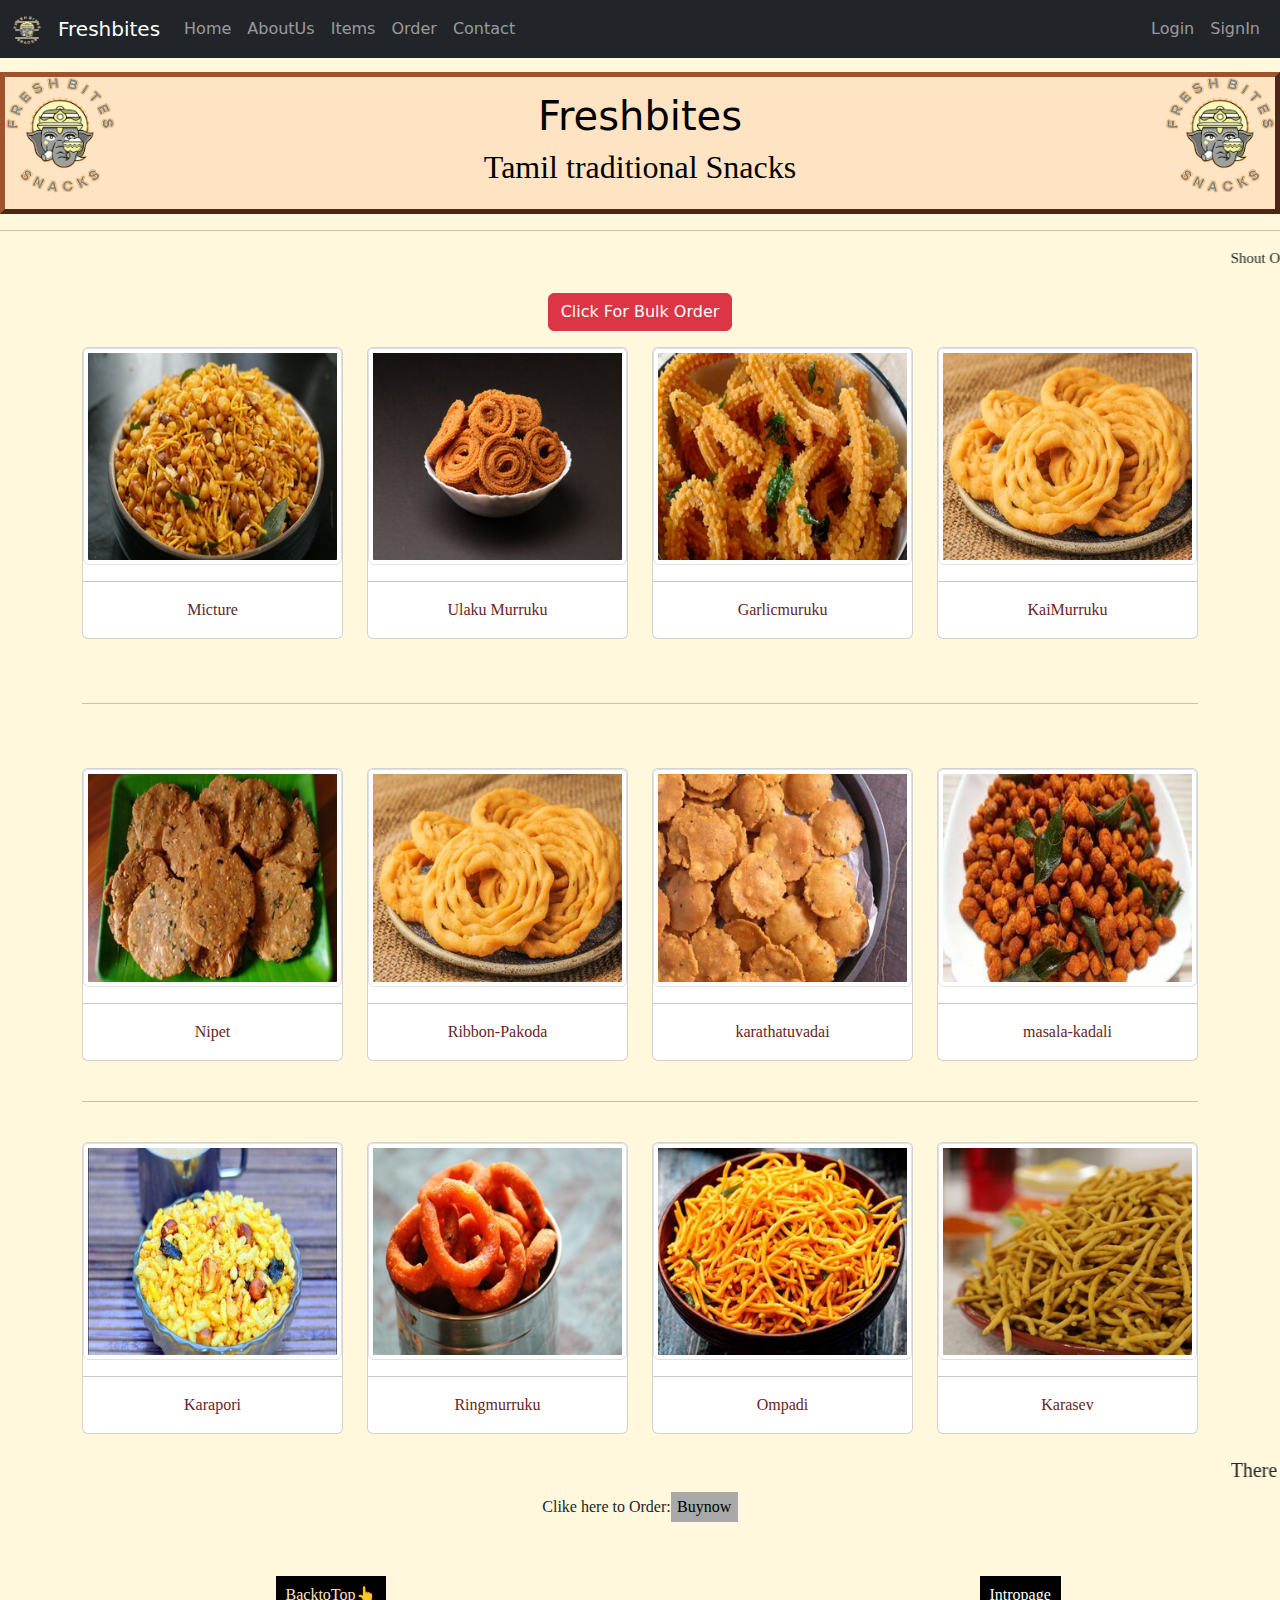
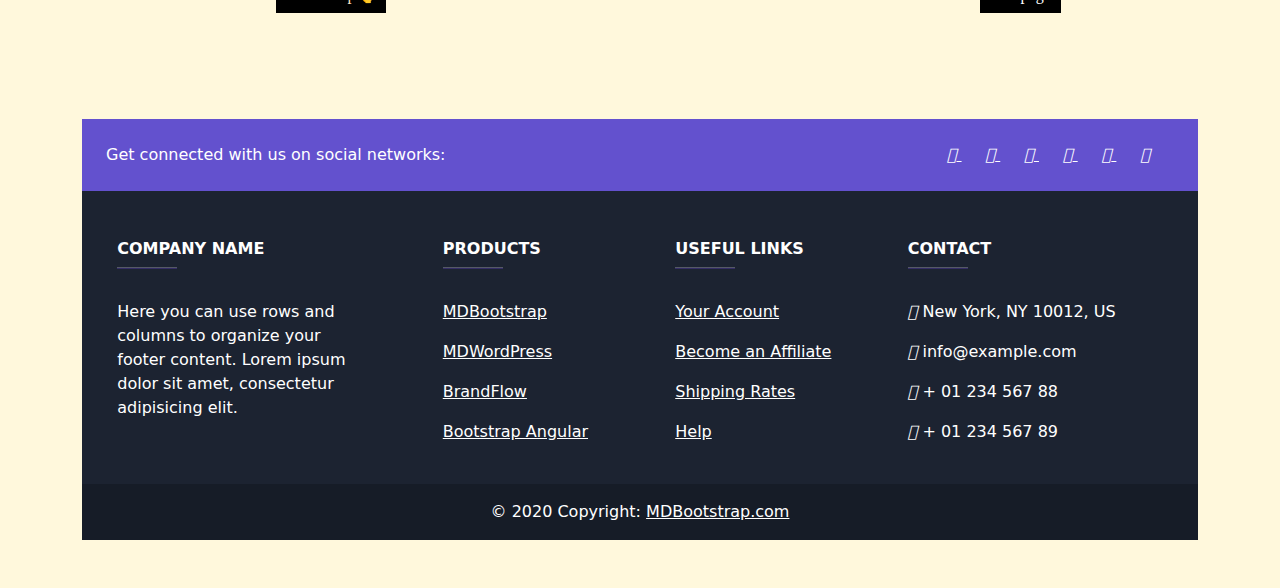
<file: index.html>
<!DOCTYPE html>
<html>
    <head>
        
        <title> Freshbites</title>  
        <meta name="viewport" content="width=device-width, initial-scale=1">
        <link href="https://cdn.jsdelivr.net/npm/bootstrap@5.1.3/dist/css/bootstrap.min.css" rel="stylesheet">
        <script src="https://cdn.jsdelivr.net/npm/bootstrap@5.1.3/dist/js/bootstrap.bundle.min.js"></script>

        <link rel="stylesheet" href="https://cdnjs.cloudflare.com/ajax/libs/font-awesome/4.7.0/css/font-awesome.min.css">

        <!-- <link rel="stylesheet" type="text/css" href="style.css"> -->
        <style>
            #intro {
                text-decoration: none;
                font-size:medium;
                font-family:Tahoma;
                color:white;
                background-color: black;
                padding: 10px;
                margin-left: 92%;
            }
            #intro:hover{
                background-color: dimgrey;
                color: black;
            }
            #backto{
                text-decoration: none;
                font-size: medium;
                color: bisque;
                background-color:black;
                padding: 10px;
                font-family:Tahoma;
                margin-left: 1%;
                margin-top: 90%;
                
            }
            #backto:hover{
                background-color: dimgrey;
                color: black;
            }
            #order2{
                text-decoration:none;
                font-family: Verdana;
                color:black;
                font-size:medium;
                background-color:darkgray;
                padding: 0.5% 0.5%;
            }
            #order2:hover{
                    background-color:red;
                    color:white;
            }
            body{
                background-color:cornsilk
            }
            .indexheadingin{
                color: black;
                background-color: bisque;
                border: 5px sienna;
                border-style: outset;
                border-bottom-style: outset;
                padding: 15px;
                text-align: center;
           }
           #ord{
               text-align: center;
               background-color:sienna;
               border: 3px black;
               border-style: outset;
               border-bottom-style: outset;
               color: bisque;
           } 
           #ord:hover{
               background-color: bisque;
               color: black;
           }
           .checked {
                color: orange;
           }    
           #footname
           {
               font-family:Tahoma;
               color: rgb(104, 37, 37);
              
           }
           #wigh
           {
                color:maroon;  
           }
        </style>
        <!-- <script>
             window.addEventListener("load",start,false)
        function start()
        {
            document.getElementById("img1").addEventListener("mouseover",over,false)
            document.getElementById("img1").addEventListener("mouseout",out,false)
        }
        function over()
        {
            document.getElementById("img1").setAttribute("src","web images/micture1.jpg")
        }
        function out()
        {
            document.getElementById("img1").setAttribute("src","web images/micture.jpg")
        }
    </script> -->
        </script>
    </head>
    <body>
        <nav class="navbar navbar-expand-sm bg-dark navbar-dark fixed-top" >
            <div class="container-fluid">
              <a class="navbar-brand"  href="intro.html"> <img src="web images/logo.png" alt="logo" width="10%" height="10%" class="navbar-toggler-icon"></a>
              <a class="navbar-brand" href="intro.html">Freshbites </a>
              <button class="navbar-toggler" type="button" data-bs-toggle="collapse" data-bs-target="#collapsibleNavbar">
                <span class="navbar-toggler-icon"></span>
              </button>
              <div class="collapse navbar-collapse justify-content-right" id="collapsibleNavbar">
                <ul class="navbar-nav" >
                  <li class="nav-item">
                    <a class="nav-link" href="index.html">Home</a>
                  </li>
                  <li class="nav-item"> 
                    <a class="nav-link" href="aboutus.html">AboutUs</a>
                  </li> 
                  <li class="nav-item">
                    <a class="nav-link" href="product.html">Items</a>
                  </li>  
                  <li class="nav-item">
                    <a class="nav-link" href="order.html">Order</a>
                  </li> 
                  <li class="nav-item">
                    <a class="nav-link" href="contactus.html">Contact</a>
                  </li>
                </ul>
                <div class="navbar-nav ms-auto">
                    <a class="nav-link" href="login.html">Login</a>
                    <a class="nav-link" href="register.html">SignIn</a>
                </div>

              </div>
            </div>
        </nav>

        <br>
        <br>
        <br>
        <img src="web images/logo.png" alt="logo" width="120px" height="125px" align = "left">
        <img src="web images/logo.png" alt="logo" width="120px" height="125px" align = "right">

        <div class="indexheadingin">
        <center>
            <h1 id = "topup" style="text-align: center;">Freshbites</h1>
            <h2 style="text-align: center;font-family: serif;">Tamil traditional Snacks</h2>
        </center>
        </div>
        <hr>
        <marquee><p style="font-family:Tahoma; font-size: 15px;" id="marquee"> Shout Out📢📢: Buy more than 25kg in our website <strong>get a mass discount %%</strong></p></marquee>
        <div class="container">
            <center>
                <a href="order.html" class="btn btn-danger" data-bs-toggle="top"  title="Snacks items" >Click For Bulk Order</a></p>
            </center>
        </div>
        <div class="container">
            <div class="card-group">
                <div class="row">
                    <div class="col-md-3 col-sm-6">
                        <div class="card">
                            <!-- <img src="items/micture.jpg " class="card-img-top img-thumbnail  img-responsive" alt="Micture">
                            <div class="collapse"></div> -->
                            <img  data-bs-toggle="collapse" data-bs-target="#demo1" class="card-img-top img-thumbnail  img-responsive" id="img1" src="items/micture.jpg" alt="Card image">
                            <div id="demo1" class="collapse" style="color: black;">
                                <div class="card-body">
                                <h5 class="card-title" style="text-align: center;">Micture</h5>
                                <pre style="float: left;">Rating :  </pre>
                                <span class="fa fa-star checked"></span>
                                <span class="fa fa-star checked"></span>
                                <span class="fa fa-star checked"></span>
                                <span class="fa fa-star checked"></span>
                                <span class="fa fa-star checked"></span>
                                <br>
                                <br>
                                <center><a href="#" class="btn btn-danger">Buynow</a></center>
                                <p class="card-text"> 
                                   <center id = wigh>
                                    Weight(<span style="color: cornflowerblue;">500g</span>)=&#x20b9;80
                                   </center>
                                </p>
                                </div>
                            </div> 
                            <hr><p id="footname" style="text-align: center;">Micture</p>   
                        </div>
                    </div>
                    <div class="col-md-3 col-sm-6">
                        <div class="card">
                            <!-- <img src="items/bavkground8.jpg" class="card-img-top img-thumbnail img-responsive" alt="..."> -->
                            <img  data-bs-toggle="collapse" data-bs-target="#demo2" class="card-img-top img-thumbnail  img-responsive" src="items/bavkground8.jpg" alt="Card image">
                            <div id="demo2" class="collapse" style="color: black;">
                                <div class="card-body">
                                <h5 class="card-title" style="text-align: center;">Ulaku Murruku</h5>
                                <pre style="float: left; " class="container">Rating :  </pre>
                                <span class="fa fa-star checked"></span>
                                <span class="fa fa-star checked"></span>
                                <span class="fa fa-star checked"></span>
                                <span class="fa fa-star checked"></span>
                                <span class="fa fa-star checked"></span>
                                <br>
                                <br>
                                <center><a href="#" class="btn btn-danger">Buynow</a></center>
                                <p class="card-text">
                                    <center id = wigh>
                                        Weight(<span style="color: cornflowerblue;">500g</span>)=&#x20b9;80
                                    </center>
                                </p>
                                </div>
                            </div>   
                            <hr><p id="footname" style="text-align: center;">Ulaku Murruku</p> 
                        </div>
                    </div>
                    <div class="col-md-3 col-sm-6">
                        <div class="card">
                            <!-- <img src="items/punndumuruku.jpg" class="card-img-top img-thumbnail img-responsive" alt="..."> -->
                            <img  data-bs-toggle="collapse" data-bs-target="#demo3" class="card-img-top img-thumbnail  img-responsive" src="items/punndumuruku.jpg" alt="Card image">
                            <div id="demo3" class="collapse" style="color: black;">
                                <div class="card-body">
                                <h5 class="card-title" style="text-align: center;">Garlic Murruku</h5>
                                <pre style="float: left;">Rating :  </pre>
                                    <span class="fa fa-star checked"></span>
                                    <span class="fa fa-star checked"></span>
                                    <span class="fa fa-star checked"></span>
                                    <span class="fa fa-star checked"></span>
                                    <span class="fa fa-star checked"></span>
                                    <br>
                                    <br>
                                <center><a href="#" class="btn btn-danger">Buynow</a></center>
                                <p class="card-text">
                                    <center id = wigh>
                                        Weight(<span style="color: cornflowerblue;">500g</span>)=&#x20b9;80
                                     </center>
                                </p>
                                </div>
                            </div> 
                            <hr><p id="footname" style="text-align: center;">Garlicmuruku</p>   
                        </div>
                    </div>
                    <div class="col-md-3 col-sm-6">
                        <div class="card">
                            <!-- <img src="items/kaimurruku1.jpg" class="card-img-top img-thumbnail img-responsive" alt="..."> -->
                            <img  data-bs-toggle="collapse" data-bs-target="#demo4" class="card-img-top img-thumbnail  img-responsive" src="items/kaimurruku1.jpg" alt="Card image">
                            <div id="demo4" class="collapse" style="color: black;">
                                <div class="card-body">
                                <h5 class="card-title" style="text-align: center;">Kai Murruku</h5>
                                <pre style="float: left;">Rating :  </pre>
                                <span class="fa fa-star checked"></span>
                                <span class="fa fa-star checked"></span>
                                <span class="fa fa-star checked"></span>
                                <span class="fa fa-star checked"></span>
                                <span class="fa fa-star checked"></span>
                                <br>
                                <br>
                                <center><a href="#" class="btn btn-danger">Buynow</a></center>
                                <p class="card-text">
                                    <center id = wigh>
                                        Weight(<span style="color: cornflowerblue;">500g</span>)=&#x20b9;80
                                    </center>
                                </p>
                                </div>
                            </div>
                            <hr><p id="footname" style="text-align: center;">KaiMurruku</p>    
                        </div>
                        
                    </div>
                </div>
                </div>
                    <br><br><hr><br><br>
                    <div class="row">
                        <div class="col-md-3 col-sm-6">
                            <div class="card">
                                <img  data-bs-toggle="collapse" data-bs-target="#demoo5" class="card-img-top img-thumbnail  img-responsive" src="items/nipet.jpg" alt="Card image">
                                <div id="demoo5" class="collapse" style="color: black;">
                                    <div class="card-body">
                                        <h5 class="card-title" style="text-align: center;">Nipet</h5>
                                        <pre style="float: left;">Rating :  </pre>
                                        <span class="fa fa-star checked"></span>
                                        <span class="fa fa-star checked"></span>
                                        <span class="fa fa-star checked"></span>
                                        <span class="fa fa-star checked"></span>
                                        <span class="fa fa-star checked"></span>
                                        <br>
                                        <br>
                                        <center><a href="#" class="btn btn-danger">Buynow</a></center>
                                        <p class="card-text">
                                            <center id = wigh>
                                                Weight(<span style="color: cornflowerblue;">500g</span>)=&#x20b9;80
                                            </center>
                                        </p>
                                        
                                    </div>
                                </div>
                                <hr><p id="footname" style="text-align: center;">Nipet</p>
                            </div>
                        </div>
                        <div class="col-md-3 col-sm-6">
                            <div class="card">
                                <!-- <img src="items/nipet.jpg" class="card-img-top img-thumbnail img-responsive" alt="..."> -->
                                <img  data-bs-toggle="collapse" data-bs-target="#demo5" class="card-img-top img-thumbnail  img-responsive" src="items/kaimurruku1.jpg" alt="Card image">
                                <div id="demo5" class="collapse" style="color: black;">
                                    <div class="card-body">
                                        <h5 class="card-title" style="text-align: center;">Ribbon-Pakoda</h5>
                                        <pre style="float: left;">Rating :  </pre>
                                        <span class="fa fa-star checked"></span>
                                        <span class="fa fa-star checked"></span>
                                        <span class="fa fa-star checked"></span>
                                        <span class="fa fa-star checked"></span>
                                        <span class="fa fa-star checked"></span>
                                        <br>
                                        <br>
                                        <center><a href="#" class="btn btn-danger">Buynow</a></center>
                                        <p class="card-text">
                                            <center id = wigh>
                                                Weight(<span style="color: cornflowerblue;">500g</span>)=&#x20b9;80
                                            </center>
                                        </p>
                                       
                                    </div>
                                </div>
                                <hr><p id="footname" style="text-align: center;">Ribbon-Pakoda</p>    
                            </div>    
                        </div>
                        <div class="col-md-3 col-sm-6">
                            <div class="card">
                                <img  data-bs-toggle="collapse" data-bs-target="#demo6" class="card-img-top img-thumbnail  img-responsive" src="items/karathatuvadai.jpg" alt="Card image">
                                <div id="demo6" class="collapse" style="color: black;">
                                    <div class="card-body">
                                        <h5 class="card-title" style="text-align: center;">karathatuvadai</h5>
                                        <pre style="float: left;">Rating :  </pre>
                                        <span class="fa fa-star checked"></span>
                                        <span class="fa fa-star checked"></span>
                                        <span class="fa fa-star checked"></span>
                                        <span class="fa fa-star checked"></span>
                                        <span class="fa fa-star checked"></span>
                                        <br>
                                        <br>
                                        <center><a href="#" class="btn btn-danger">Buynow</a></center>
                                        <p class="card-text">
                                            <center id = wigh>
                                                Weight(<span style="color: cornflowerblue;">500g</span>)=&#x20b9;80
                                            </center>
                                        </p>
                                       
                                    </div>
                                </div>  
                                <hr><p id="footname" style="text-align: center;">karathatuvadai</p>  
                            </div>
                        </div>
                        <div class="col-md-3 col-sm-6">
                            <div class="card">
                                <img  data-bs-toggle="collapse" data-bs-target="#demo7" class="card-img-top img-thumbnail  img-responsive" src="items/masala-kappalandi.jpg" alt="Card image">
                                <div id="demo7" class="collapse" style="color: black;">
                                    <div class="card-body">
                                        <h5 class="card-title" style="text-align: center;">masala-kadali</h5>
                                        <pre style="float: left;">Rating :  </pre>
                                        <span class="fa fa-star checked"></span>
                                        <span class="fa fa-star checked"></span>
                                        <span class="fa fa-star checked"></span>
                                        <span class="fa fa-star checked"></span>
                                        <span class="fa fa-star checked"></span>
                                        <br>
                                        <br>
                                        <center><a href="#" class="btn btn-danger">Buynow</a></center>
                                        <p class="card-text">
                                            <center id = wigh>
                                                Weight(<span style="color: cornflowerblue;">500g</span>)=&#x20b9;80
                                            </center>
                                        </p>
                                        
                                    </div>
                                </div> 
                                <hr><p id="footname" style="text-align: center;">masala-kadali</p>   
                            </div>
                        </div>
                    </div>
                    <br><hr><br>
                    <div class="row">
                        <div class="col-md-3 col-sm-6">
                            <div class="card">
                                <img  data-bs-toggle="collapse" data-bs-target="#demo8" class="card-img-top img-thumbnail  img-responsive" src="items/karapori.jpg" alt="Card image">
                                <div id="demo8" class="collapse" style="color: black;">
                                    <div class="card-body">
                                        <h5 class="card-title" style="text-align: center;">Karapori</h5>
                                        <pre style="float: left;">Rating :  </pre>
                                        <span class="fa fa-star checked"></span>
                                        <span class="fa fa-star checked"></span>
                                        <span class="fa fa-star checked"></span>
                                        <span class="fa fa-star checked"></span>
                                        <span class="fa fa-star checked"></span>
                                        <br>
                                        <br>
                                        <center><a href="#" class="btn btn-danger">Buynow</a></center>
                                        <p class="card-text">
                                            <center id = wigh>
                                                Weight(<span style="color: cornflowerblue;">500g</span>)=&#x20b9;80
                                            </center>
                                        </p>
                                        
                                    </div>
                                </div>   
                                <hr><p id="footname" style="text-align: center;">Karapori</p> 
                            </div>

                        </div>
                        <div class="col-md-3 col-sm-6">
                            <div class="card">
                                <img  data-bs-toggle="collapse" data-bs-target="#demo9" class="card-img-top img-thumbnail  img-responsive" src="items/ringmurruku1.jpg" alt="Card image">
                                <div id="demo9" class="collapse" style="color: black;">
                                    <div class="card-body">
                                        <h5 class="card-title" style="text-align: center;">Ringmurruku</h5>
                                        <pre style="float: left;">Rating :  </pre>
                                        <span class="fa fa-star checked"></span>
                                        <span class="fa fa-star checked"></span>
                                        <span class="fa fa-star checked"></span>
                                        <span class="fa fa-star checked"></span>
                                        <span class="fa fa-star checked"></span>
                                        <br>
                                        <br>
                                        <center><a href="#" class="btn btn-danger">Buynow</a></center>
                                        <p class="card-text">
                                            <center id = wigh>
                                                Weight(<span style="color: cornflowerblue;">500g</span>)=&#x20b9;80
                                            </center>
                                        </p>
                                        
                                    </div>
                                </div> 
                                <hr><p id="footname" style="text-align: center;">Ringmurruku</p>   
                            </div>
                            
                        </div>
                        <div class="col-md-3 col-sm-6">
                            <div class="card">
                                <img  data-bs-toggle="collapse" data-bs-target="#demo10" class="card-img-top img-thumbnail  img-responsive" src="items/omapodi.jpg" alt="Card image">
                                <div id="demo10" class="collapse" style="color: black;">
                                    <div class="card-body">
                                        <h5 class="card-title" style="text-align: center;">Ompadi</h5>
                                        <pre style="float: left;">Rating :  </pre>
                                        <span class="fa fa-star checked"></span>
                                        <span class="fa fa-star checked"></span>
                                        <span class="fa fa-star checked"></span>
                                        <span class="fa fa-star checked"></span>
                                        <span class="fa fa-star checked"></span>
                                        <br>
                                        <br>
                                        <center><a href="#" class="btn btn-danger">Buynow</a></center>
                                        <p class="card-text">
                                            <center id = wigh>
                                                Weight(<span style="color: cornflowerblue;">500g</span>)=&#x20b9;80
                                            </center>
                                        </p>
                                        
                                    </div>
                                </div>  
                                <hr><p id="footname" style="text-align: center;">Ompadi</p>
                            </div>
                        </div>
                        <div class="col-md-3 col-sm-6">
                            <div class="card">
                                <img  data-bs-toggle="collapse" data-bs-target="#demo11" class="card-img-top img-thumbnail  img-responsive" src="items/karasevu.jpg" alt="Card image">
                                <div id="demo11" class="collapse" style="color: black;">
                                    <div class="card-body">
                                        <h5 class="card-title" style="text-align: center;">Karasev</h5>
                                        <pre style="float: left;">Rating :  </pre>
                                        <span class="fa fa-star checked"></span>
                                        <span class="fa fa-star checked"></span>
                                        <span class="fa fa-star checked"></span>
                                        <span class="fa fa-star checked"></span>
                                        <span class="fa fa-star checked"></span>
                                        <br>
                                        <br>
                                        <center><a href="#" class="btn btn-danger">Buynow</a></center>
                                        <p class="card-text">
                                            <center id = wigh>
                                                Weight(<span style="color: cornflowerblue;">500g</span>)=&#x20b9;80
                                            </center>
                                        </p>
                                        
                                    </div>
                                </div> 
                                <hr><p id="footname" style="text-align: center;">Karasev</p>
                            </div>
                        </div>

                    </div>
                </div>
            </div>
        </div>
        <br>

        <h5 style="font-family: cursive;"> <marquee>There are more then 25+ varities of Murruku available...If you are like to Order clike Order icon bellow </marquee> </h5>
        <center><p style="font-family: Verdana;"> Clike here to Order:<a id="order2" href="order.html">Buynow</a></p></center>
        <!-- <marquee behavior="" direction="right">--------------------------------------------------------------------------------------------</marquee> -->
        <br>
        <br>
        <div class="container ">
            <div class="row">
                <div class="col-md-2">
                    
                </div>
                <div class="col-md-4">
                    <p><a id="backto" href="#topup">BacktoTop👆</a></p>
                </div>
                <div class="col-md-4">
                    <p><a id="intro" href="intro.html">Intropage</a></p>
                </div>
                <div class="col-md-2">
                    
                </div>
            </div>

        </div>
        <br><br>
        
        <!-- Remove the container if you want to extend the Footer to full width. -->
<div class="container my-5">

    <!-- Footer -->
    <footer
            class="text-center text-lg-start text-white"
            style="background-color: #1c2331"
            >
      <!-- Section: Social media -->
      <section
               class="d-flex justify-content-between p-4"
               style="background-color: #6351ce"
               >
        <!-- Left -->
        <div class="me-5">
          <span>Get connected with us on social networks:</span>
        </div>
        <!-- Left -->
  
        <!-- Right -->
        <div>
          <a href="#" class="text-white me-4">
            <i class="fab fa-facebook-f"></i>
          </a>
          <a href="#" class="text-white me-4">
              <i class="fab fa-twitter"></i>
          </a>
          <a href="#" class="text-white me-4">
            <i class="fab fa-google"></i>
          </a>
          <a href="#" class="text-white me-4">
            <i class="fab fa-instagram"></i>
          </a>
          <a href="#" class="text-white me-4">
            <i class="fab fa-linkedin"></i>
          </a>
          <a href="#" class="text-white me-4">
            <i class="fab fa-github"></i>
          </a>
        </div>
        <!-- Right -->
      </section>
      <!-- Section: Social media -->
  
      <!-- Section: Links  -->
      <section class="">
        <div class="container text-center text-md-start mt-5">
          <!-- Grid row -->
          <div class="row mt-3">
            <!-- Grid column -->
            <div class="col-md-3 col-lg-4 col-xl-3 mx-auto mb-4">
              <!-- Content -->
              <h6 class="text-uppercase fw-bold">Company name</h6>
              <hr
                  class="mb-4 mt-0 d-inline-block mx-auto"
                  style="width: 60px; background-color: #7c4dff; height: 2px"
                  />
              <p>
                Here you can use rows and columns to organize your footer
                content. Lorem ipsum dolor sit amet, consectetur adipisicing
                elit.
              </p>
            </div>
            <!-- Grid column -->
  
            <!-- Grid column -->
            <div class="col-md-2 col-lg-2 col-xl-2 mx-auto mb-4">
              <!-- Links -->
              <h6 class="text-uppercase fw-bold">Products</h6>
              <hr
                  class="mb-4 mt-0 d-inline-block mx-auto"
                  style="width: 60px; background-color: #7c4dff; height: 2px"
                  />
              <p>
                <a href="#!" class="text-white">MDBootstrap</a>
              </p>
              <p>
                <a href="#!" class="text-white">MDWordPress</a>
              </p>
              <p>
                <a href="#!" class="text-white">BrandFlow</a>
              </p>
              <p>
                <a href="#!" class="text-white">Bootstrap Angular</a>
              </p>
            </div>
            <!-- Grid column -->
  
            <!-- Grid column -->
            <div class="col-md-3 col-lg-2 col-xl-2 mx-auto mb-4">
              <!-- Links -->
              <h6 class="text-uppercase fw-bold">Useful links</h6>
              <hr
                  class="mb-4 mt-0 d-inline-block mx-auto"
                  style="width: 60px; background-color: #7c4dff; height: 2px"
                  />
              <p>
                <a href="#!" class="text-white">Your Account</a>
              </p>
              <p>
                <a href="#!" class="text-white">Become an Affiliate</a>
              </p>
              <p>
                <a href="#!" class="text-white">Shipping Rates</a>
              </p>
              <p>
                <a href="#!" class="text-white">Help</a>
              </p>
            </div>
            <!-- Grid column -->
  
            <!-- Grid column -->
            <div class="col-md-4 col-lg-3 col-xl-3 mx-auto mb-md-0 mb-4">
              <!-- Links -->
              <h6 class="text-uppercase fw-bold">Contact</h6>
              <hr
                  class="mb-4 mt-0 d-inline-block mx-auto"
                  style="width: 60px; background-color: #7c4dff; height: 2px"
                  />
              <p><i class="fas fa-home mr-3"></i> New York, NY 10012, US</p>
              <p><i class="fas fa-envelope mr-3"></i> info@example.com</p>
              <p><i class="fas fa-phone mr-3"></i> + 01 234 567 88</p>
              <p><i class="fas fa-print mr-3"></i> + 01 234 567 89</p>
            </div>
            <!-- Grid column -->
          </div>
          <!-- Grid row -->
        </div>
      </section>
      <!-- Section: Links  -->
  
      <!-- Copyright -->
      <div
           class="text-center p-3"
           style="background-color: rgba(0, 0, 0, 0.2)"
           >
        © 2020 Copyright:
        <a class="text-white" href="https://mdbootstrap.com/"
           >MDBootstrap.com</a
          >
      </div>
      <!-- Copyright -->
    </footer>
    <!-- Footer -->
  
  </div>
  <!-- End of .container -->
        <!-- <footer style="background-color:rgb(172, 76, 44)">
            <pre style="font-family: Verdana;">
                Contact Us:
                Address : 91/22 T.V.K Road Ammapet Salem
                Email  : freshbites@gmail.com
                Phone number: 3456789098
                Pin code: 636003
                Give your feed back: <button type="button" onclick="location.href='feedback.html'" >feedback</button>
            </pre>
        </footer> -->
        
    </body>
</html>
</file>
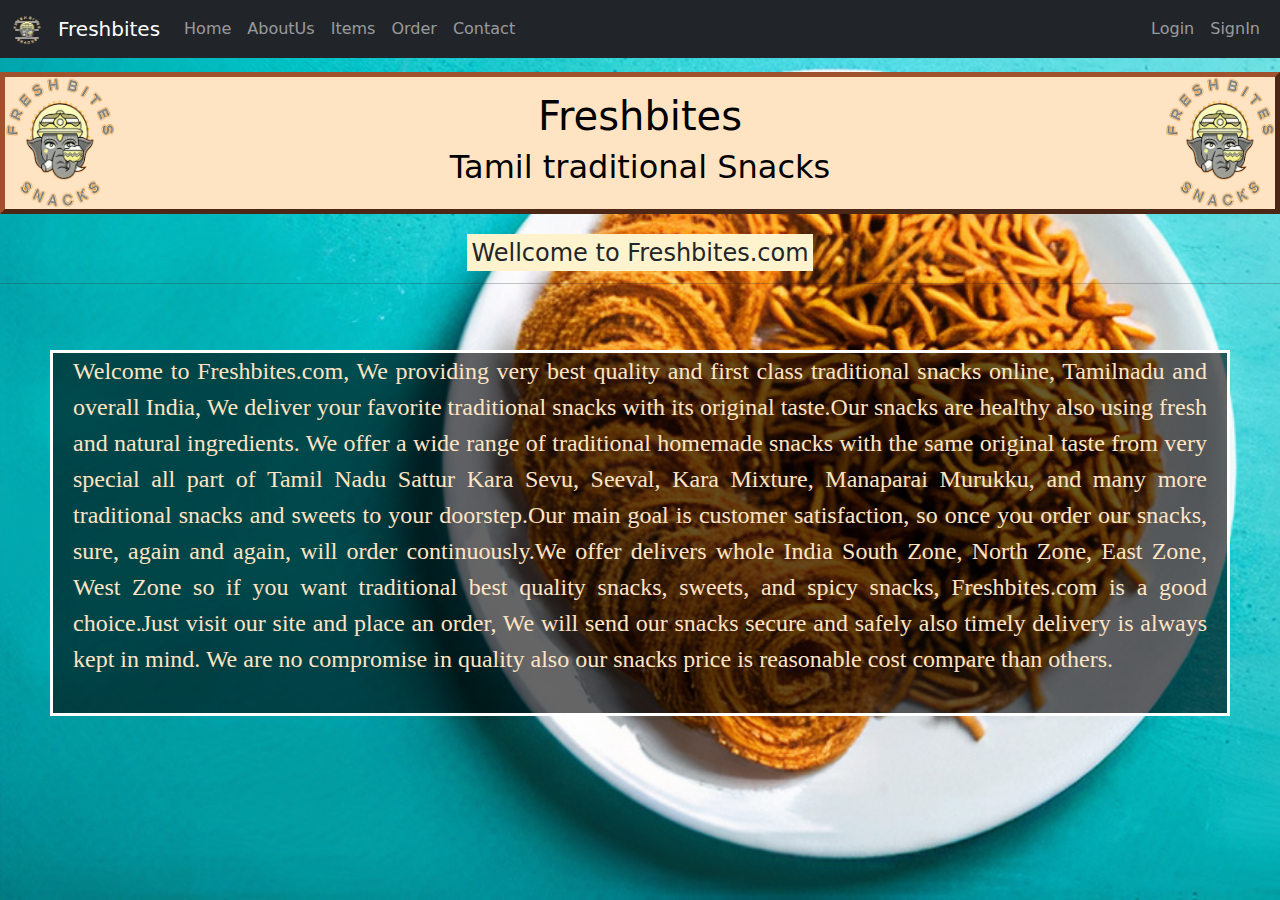
<file: aboutus.html>
<!DOCTYPE html>
<html>
<head>
    <title>freshbites aboutus</title>
    <meta name="viewport" content="width=device-width, initial-scale=1">
    <link href="https://cdn.jsdelivr.net/npm/bootstrap@5.1.3/dist/css/bootstrap.min.css" rel="stylesheet">
    <script src="https://cdn.jsdelivr.net/npm/bootstrap@5.1.3/dist/js/bootstrap.bundle.min.js"></script>
    <style>
    body{
        background-image: url('web images/freshback2.jpg');
        background-repeat: no-repeat;
        background-attachment: fixed;
        background-size: cover;
    }
    p{
        color: bisque;
    }
    .para{
        text-align: justify;
        font-size:x-large;
        background-color: rgba(0,0, 0.9 ,0.6);
        color: beige;
        font-family: Verdana;
        border: 3px solid white;
        position:absolute;
        margin-top: 50px;
        margin-left: 50px;
        margin-right: 50px;
        /* padding: 10px; */
        padding-bottom: 20px;
        padding-left: 20px;
        padding-right: 20px;
        
    }
    .indexheadingord{
        color: black;
        background-color: bisque;
        border: 5px sienna;
        border-style: outset;
        border-bottom-style: outset;
        padding: 15px;
        text-align: center;
    }
    </style>
</head>
<body>
    <nav class="navbar navbar-expand-sm bg-dark navbar-dark fixed-top" >
        <div class="container-fluid">
          <a class="navbar-brand"  href="intro.html"> <img src="web images/logo.png" alt="logo" width="10%" height="10%" class="navbar-toggler-icon"></a>
          <a class="navbar-brand" href="intro.html">Freshbites </a>
          <button class="navbar-toggler" type="button" data-bs-toggle="collapse" data-bs-target="#collapsibleNavbar">
            <span class="navbar-toggler-icon"></span>
          </button>
          <div class="collapse navbar-collapse justify-content-right" id="collapsibleNavbar">
            <ul class="navbar-nav" >
              <li class="nav-item">
                <a class="nav-link" href="index.html">Home</a>
              </li>
              <li class="nav-item"> 
                <a class="nav-link" href="aboutus.html">AboutUs</a>
              </li> 
              <li class="nav-item">
                <a class="nav-link" href="product.html">Items</a>
              </li>  
              <li class="nav-item">
                <a class="nav-link" href="order.html">Order</a>
              </li> 
              <li class="nav-item">
                <a class="nav-link" href="contactus.html">Contact</a>
              </li>
            </ul>
            <div class="navbar-nav ms-auto">
              <a class="nav-link" href="login.html">Login</a>
              <a class="nav-link" href="register.html">SignIn</a>
            </div>
          </div>
        </div>
    </nav>
    <br> <br> <br>
    <img src="web images/logo.png" alt="logo" width="120" height="140" align = "left">
    <img src="web images/logo.png" alt="logo" width="120" height="140" align = "right">
    <div class="indexheadingord">
        <h1 id = "topup" style="text-align: center; " align="center">Freshbites</h1>
        <h2 style="text-align: center;">Tamil traditional Snacks</h2>
    </div>
    <br>
    <h4 style="text-align: center;"><mark>Wellcome to Freshbites.com</mark></h4><hr>
    <div class="para"> 
    <center>
        <p style="text-align: justify;">Welcome to Freshbites.com, 
            We providing very best quality and first class traditional snacks online, Tamilnadu and overall India, 
            We deliver your favorite traditional snacks with its original taste.Our snacks are healthy also 
            using fresh and natural ingredients. We offer a wide range of traditional homemade snacks with the same original taste from very special all part of Tamil Nadu 
            Sattur Kara Sevu, Seeval, Kara Mixture, Manaparai Murukku, and many more traditional snacks and sweets to your doorstep.Our main goal is customer satisfaction, 
            so once you order our snacks, sure, again and again, 
            will order continuously.We offer delivers whole India South Zone, North Zone, East Zone, West Zone so if you want traditional best quality snacks, sweets, and spicy snacks, 
            Freshbites.com is a good choice.Just visit our site and place an order, We will send our snacks secure and safely also timely delivery is always kept in mind.
            We are no compromise in quality also our snacks price is reasonable cost compare than others.
        </p>
    </center>
    </div>

</body>
</html>
</file>
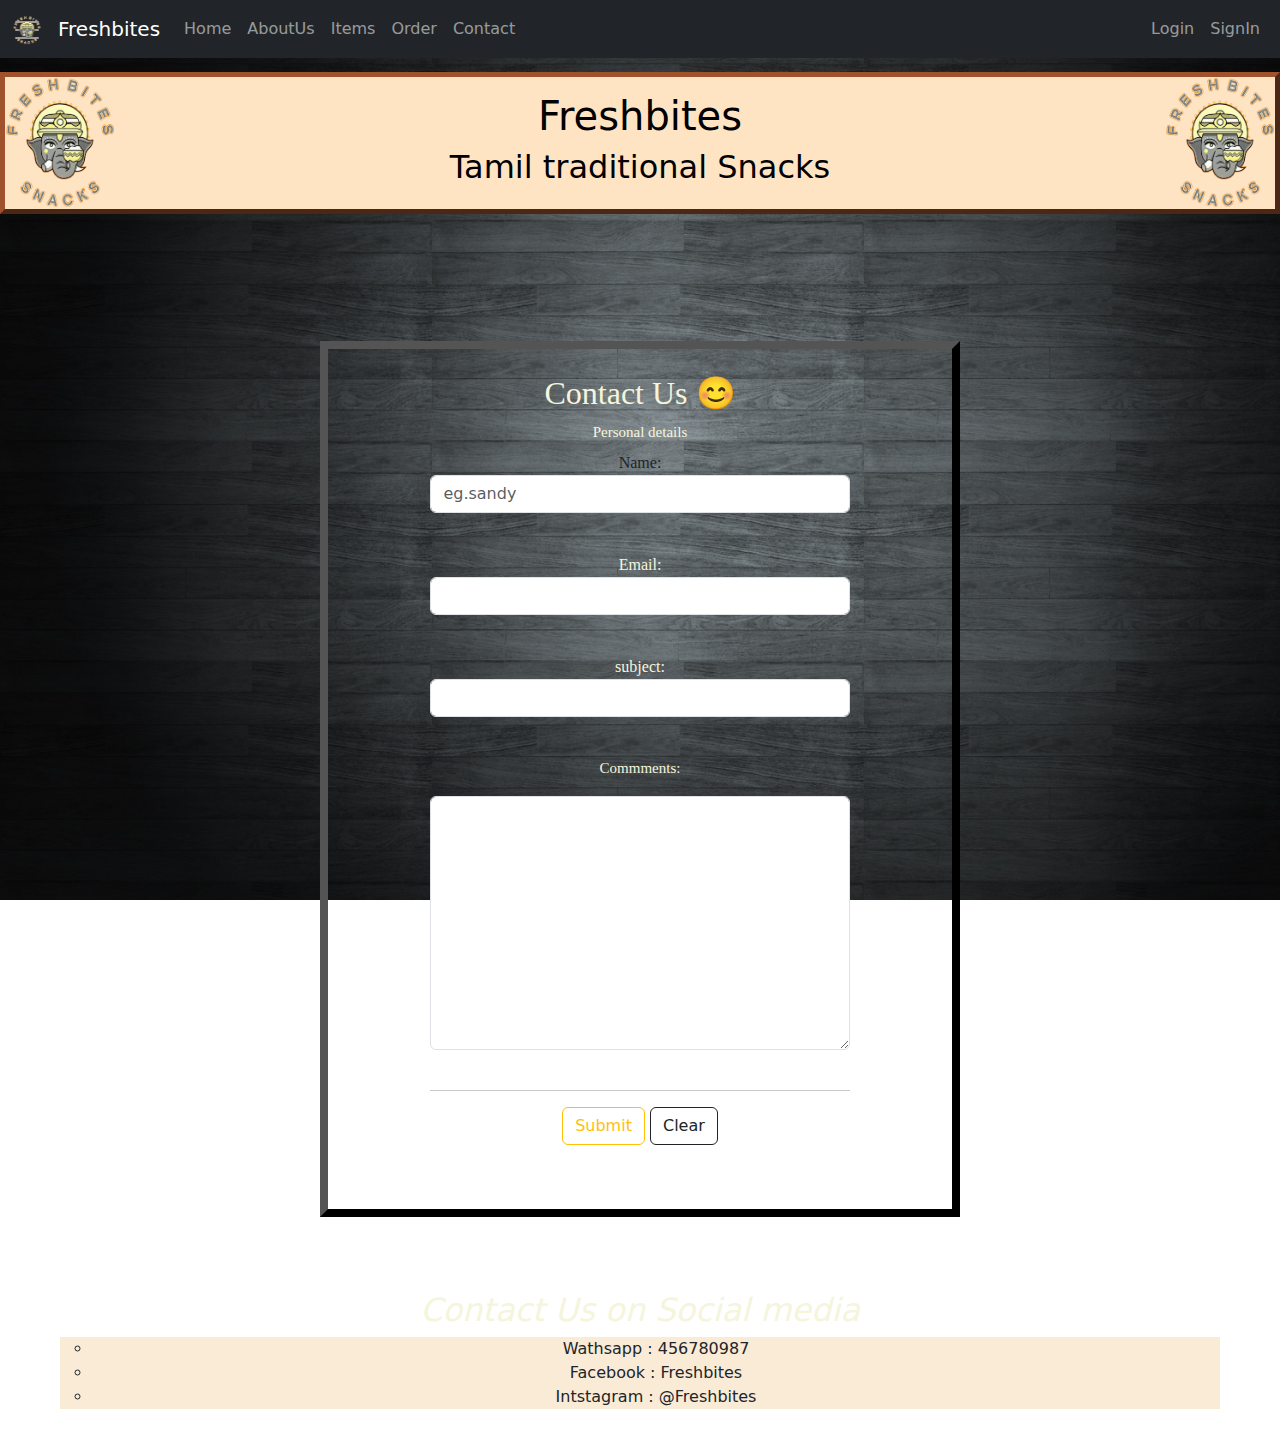
<file: contactus.html>
<!DOCTYPE html>
<html>
<head>
    <meta name="viewport" content="width=device-width, initial-scale=1">
    <link href="https://cdn.jsdelivr.net/npm/bootstrap@5.1.3/dist/css/bootstrap.min.css" rel="stylesheet">
    <script src="https://cdn.jsdelivr.net/npm/bootstrap@5.1.3/dist/js/bootstrap.bundle.min.js"></script>
    <!-- <link rel="stylesheet" type="text/css" href="style.css"> -->
    <style>
        
        body{
            background-image: url('web images/background2.jpg');
            background-repeat: no-repeat;
            background-attachment: fixed;
            background-size: cover;
            
        }
        .contact{
            border: 8px outset black ;
            border-style: outset ;
            margin-top: 8%;
            margin-left: 25%;
            margin-right: 25%;
            margin-bottom: 5%;
            padding-top:2%;
            padding-left: 8%;
            padding-right: 8%;
            padding-bottom: 5%;
            text-align: center;
        }
        .bottom1{
            text-align: center;
            margin-left: 50px;
            margin-right: 50px;
            border: 5px bisque;
            padding-top: 10px;
            padding-right: 10px;
            padding-left: 10px;
            padding-bottom: 10px;
        }
        p{
            color: beige;
        }
        h2{
            color: beige;
        }
        .indexheadingcon{
          color: black;
          background-color: bisque;
          border: 5px sienna;
          border-style: outset;
          border-bottom-style: outset;
          padding: 15px;
          text-align: center;

        }
    </style>
    <script>
      window.addEventListener( "load", start, false );
      function start()
      {
        document.getElementById("sub").addEventListener("click",subfun, false );
      }
      function subfun() 
      { window.alert("Are you Sure to submit");
        window.alert("Thank you");
      }
    </script>
    <title>Contact us Freshbites</title>
</head>
<body>
    <nav class="navbar navbar-expand-sm bg-dark navbar-dark fixed-top" >
        <div class="container-fluid">
          <a class="navbar-brand"  href="intro.html"> <img src="web images/logo.png" alt="logo" width="10%" height="10%" class="navbar-toggler-icon"></a>
          <a class="navbar-brand" href="intro.html">Freshbites </a>
          <button class="navbar-toggler" type="button" data-bs-toggle="collapse" data-bs-target="#collapsibleNavbar">
            <span class="navbar-toggler-icon"></span>
          </button>
          <div class="collapse navbar-collapse" id="collapsibleNavbar">
            <ul class="navbar-nav" >
              <li class="nav-item">
                <a class="nav-link" href="index.html">Home</a>
              </li>
              <li class="nav-item"> 
                <a class="nav-link" href="aboutus.html">AboutUs</a>
              </li> 
              <li class="nav-item">
                <a class="nav-link" href="product.html">Items</a>
              </li>  
              <li class="nav-item">
                <a class="nav-link" href="order.html">Order</a>
              </li> 
              <li class="nav-item">
                <a class="nav-link" href="contactus.html">Contact</a>
              </li>
            </ul>
            <div class="navbar-nav ms-auto">
              <a class="nav-link" href="login.html">Login</a>
              <a class="nav-link" href="register.html">SignIn</a>
          </div>
          </div>
        </div>
      </nav>

      <!-- <nav class="navbar navbar-expand-lg navbar-light bg-light">
        <div class="container-fluid">
          <a class="navbar-brand" href="#">Freshbites</a>
          <button class="navbar-toggler" type="button" data-bs-toggle="collapse" data-bs-target="#navbarNavAltMarkup" aria-controls="navbarNavAltMarkup" aria-expanded="false" aria-label="Toggle navigation">
            <span class="navbar-toggler-icon"></span>
          </button>
          <div class="collapse navbar-collapse" id="navbarNavAltMarkup">
            <div class="navbar-nav">
              <a class="nav-link active" aria-current="page" href="#">Home</a>
              <a class="nav-link" href="#">Features</a>
              <a class="nav-link" href="#">Pricing</a>
              <a class="nav-link disabled" href="#" tabindex="-1" aria-disabled="true">Disabled</a>
            </div>
          </div>
        </div>
      </nav> -->
      <br>
      <br>
      <br>
      <img src="web images/logo.png" alt="logo" width="120" height="140" align = "left">
      <img src="web images/logo.png" alt="logo" width="120" height="140" align = "right">
      <div class="indexheadingcon">
         <h1 id = "topup" style="text-align: center;">Freshbites</h1>
         <h2 style="text-align: center; color: black;">Tamil traditional Snacks</h2>
      </div>
     <br>
      
      <!-- Black background with white text
      <nav class="navbar navbar-expand-sm bg-dark navbar-dark">...</nav> -->
    <!-- <center>
        <button type="button" onclick="location.href='index.html'">Home</button>
        <button type="button" onclick="location.href='aboutus.html'">AboutUs</button>
        <button type="button" onclick="location.href='product.html'">Items</button>
        <button type="button" onclick="location.href='order.html'">Order</button>
        <button type="button" onclick="location.href='contactus.html'">Contact</button>
    </center> -->
    <div class="contact">
        <h2 style="font-family:Verdana;">Contact Us 😊</h2>
        <form action="http://localhost:8000" id="myform" method="get">
            <fieldset>
                <legend style="font-size: 15px;font-family: fantasy;color: beige;">Personal details</legend>
                <div class="form-group">
                      <label style="font-family: Verdana;">Name:</label><input type="text" class="form-control" name="username" placeholder="eg.sandy" checked><br></p>
                </div>
                <div class="form-group">
                     <p style="font-family: Verdana;">Email:<input type="email" class="form-control" name="email" checked > </p>
                </div>
            </fieldset>
            <br>
            <div class="form-group">
                    <p style="font-family: Verdana;">subject:<input type="text" class="form-control" name="sub" class="submit" checked > <br></p>
            </div>
            <p style="font-size: 15px;font-family:Verdana;">Commments:
            <br>
            <div class="form-group"></div>
            <textarea name="Commments" class="form-control" cols="50" rows="10"></textarea>
            <br></p>
            <hr>
            <div class="container mt-3">
                <button type="button" id="sub" class="btn btn-outline-warning">Submit</button>
                <button type="clear" id="res" class="btn btn-outline-dark">Clear</button>
            </div>
        </form>
    </div>
    <div class="bottom1">
        <h2 style="font-style: oblique;">Contact Us on Social media</h2>
        <ul type = "circle" style="background-color: antiquewhite;">
            <li> Wathsapp  :  456780987</li>
            <li> Facebook  :   Freshbites</li>
            <li> Intstagram  :  @Freshbites</li>
        </ul>
    </div>  
    <!-- <button type="button" class="btn btn-primary">
        Notifications <span class="badge bg-secondary">4</span>
      </button> -->
</body>
</html>
</file>
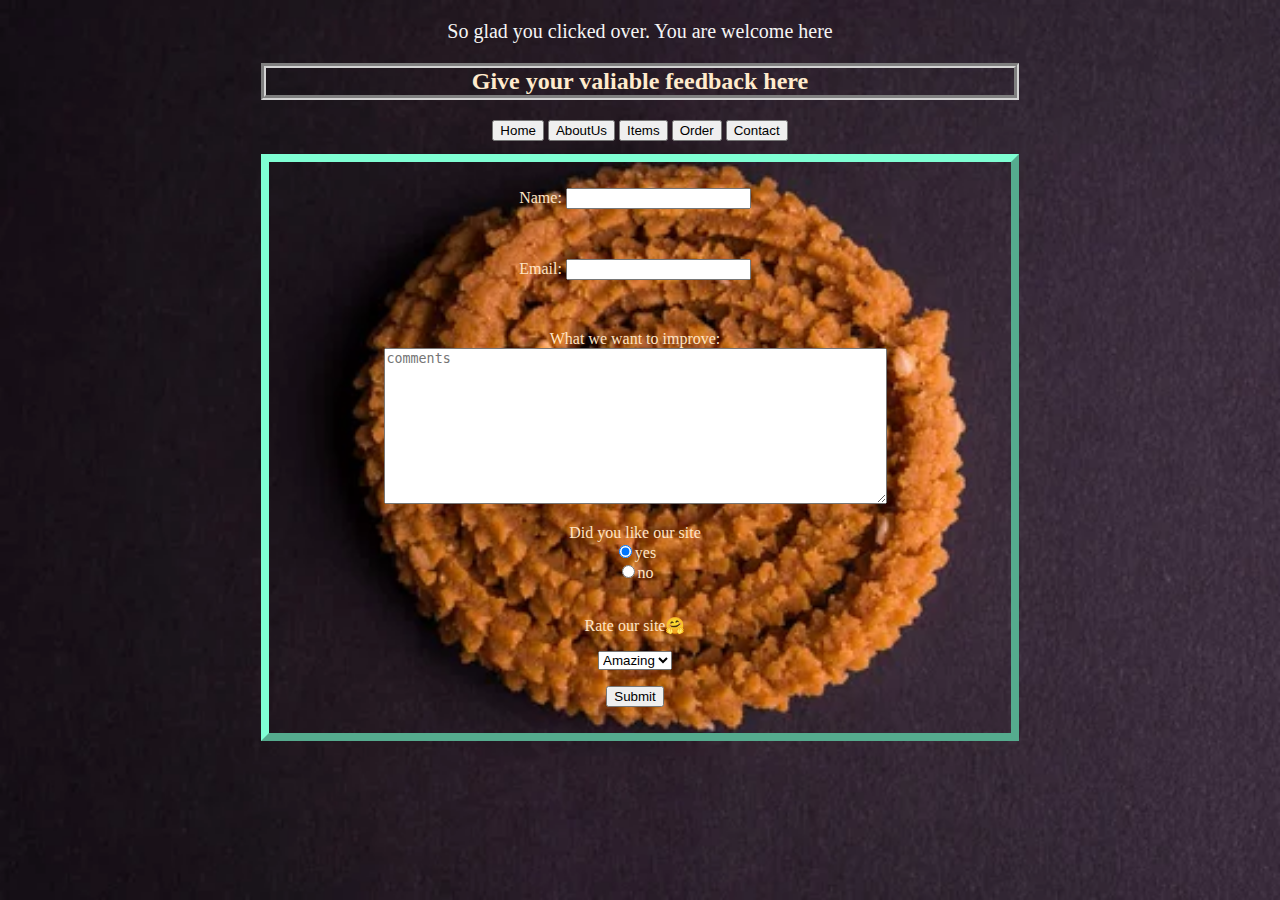
<file: feedback.html>
<!DOCTYPE html>
<html>
<head>
    <title>feedback</title>
    <style>
        body{
            background-image: url('web images/background9.jpg');
            background-repeat: no-repeat;
            background-attachment: fixed;
            background-size: cover;
        }
        p{
            color: bisque;
            font-family: Verdana;
        }
        h2{
            color: blanchedalmond;
            font-family: fantasy;
        }
        .form1{
            text-align: center;
            padding:10px;
            padding-left: 20px;
            padding-right: 30px;
            margin-left: 20%;
            margin-right: 20%;
            margin-top: 1%;
            border: 8px aquamarine; 
            border-style: outset;
        }
        h2{
            text-align: center;
            margin-left: 20%;
            margin-right: 20%;
            border: 5px lightgrey;
            border-style: groove;
        }

    </style>
</head>
<body>
    <p style="font-size: 20px; font-family: Verdana; text-align: center; color: whitesmoke;">So glad you clicked over. You are welcome here</p>
    <h2 style="font-family: cursive;">Give your valiable feedback here</h2>
    <center style="text-align: center;">
        <button type="button" onclick="location.href='index.html'">Home</button>
        <button type="button" onclick="location.href='aboutus.html'">AboutUs</button>
        <button type="button" onclick="location.href='product.html'">Items</button>
        <button type="button" onclick="location.href='order.html'">Order</button>
        <button type="button" onclick="location.href='contactus.html'">Contact</button>
    </center>
    <div class="form1">
        <form>
            <p>Name: <input type="text" name="name" ></p><br>
            <p> Email: <input type="email" name="Email "></p><br>
            <P> What we want to improve: <br><textarea name="feedback" cols="60" rows="10" placeholder="comments"></textarea></P>
            <p> Did you like our site <br>
                <input type="radio" name="." value="." checked>yes <br>
                <input type="radio"name="." value="." id=".">no<br>
                <br>
                <p>Rate our site🤗</p>
                <select name="Rate our site:">
                    <option selected>Amazing</option>
                    <option >4</option>
                    <option >3</option>
                    <option >2</option>
                    <option >1</option>
                </select>
            </p>
            <p><input type="button" name="submit" value="Submit"></p>
        </form>
    </div>
    <!-- <iframe src="aboutus.html" title="contact us" width="500" height="400"> -->
    </iframe>
</body>
</html>
</file>
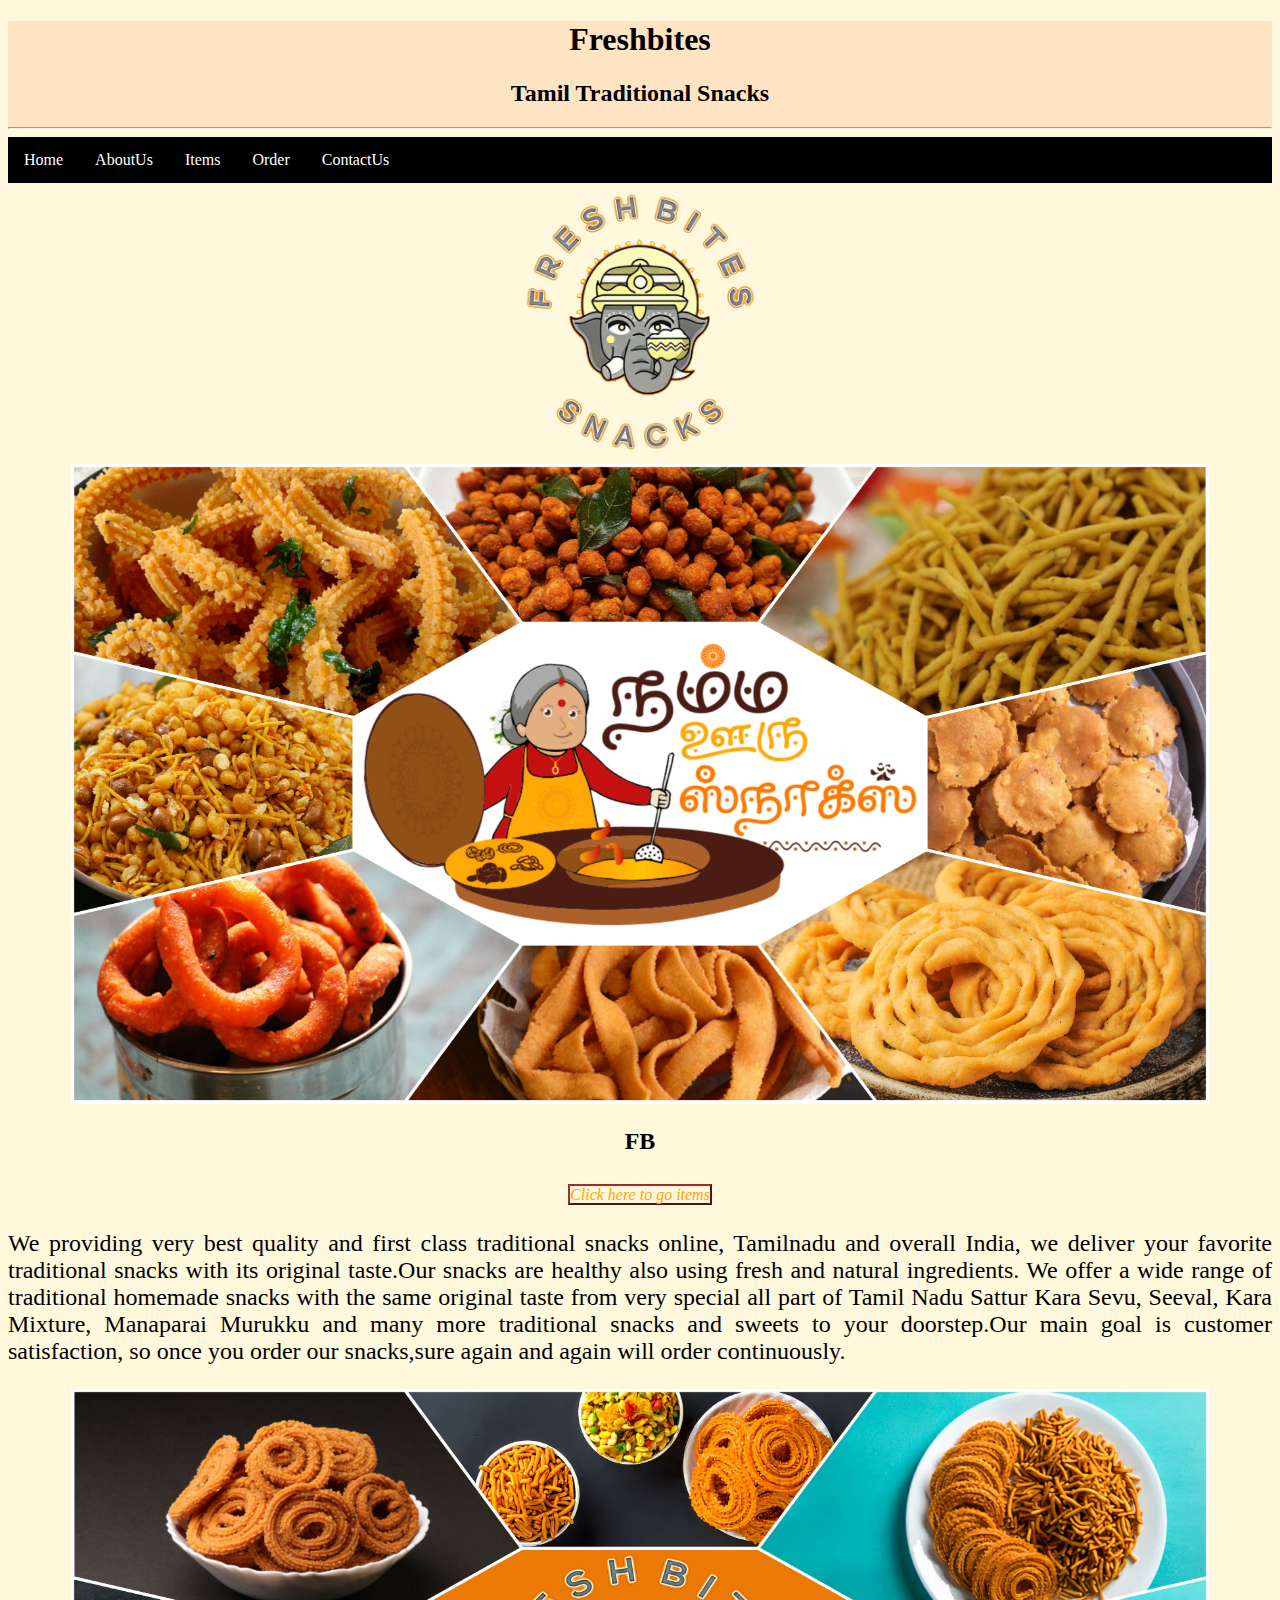
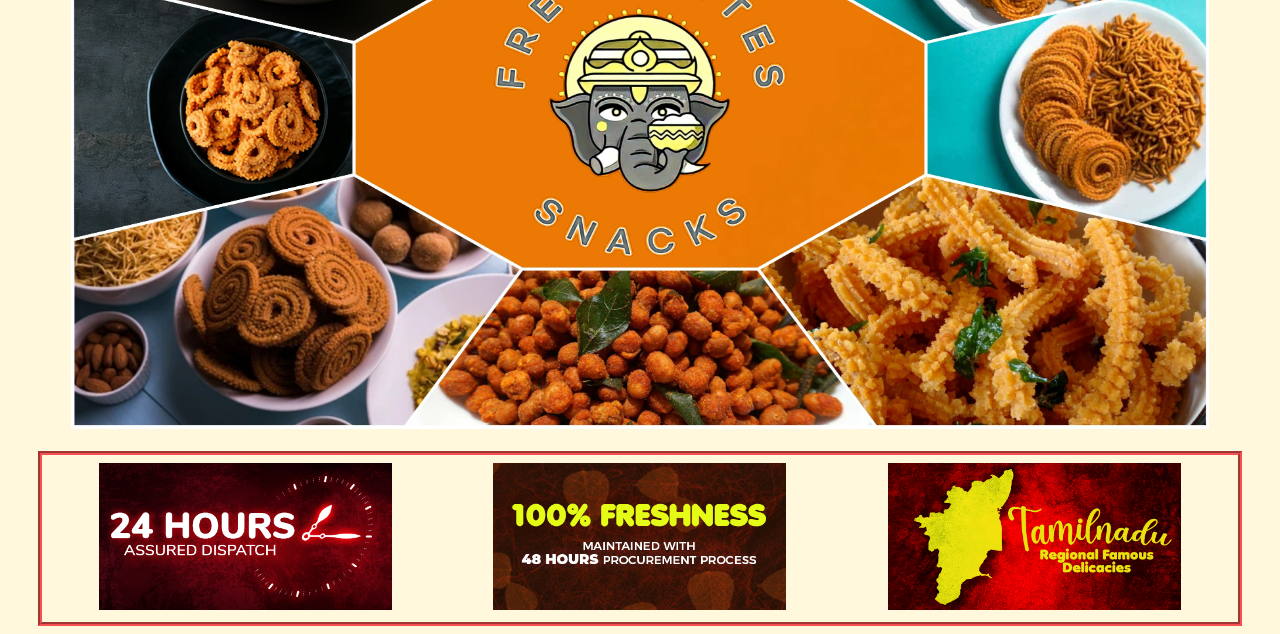
<file: intro.html>
<!DOCTYPE html>
<html>
<head>
    <title>Intro page</title>
    <style>
        .navbar{
            overflow: hidden;
            background-color: black;
        }
        .navbar a {
            float: left;
            font-size: 16px;
            color: white;
            text-align: center;
            padding: 14px 16px;
            text-decoration: none;
        }
        .navbar a:hover{
            background-color:darkgray;
        }
        .heding{
            background-color: bisque;
            font-family: Verdana;

        }
        p{
            font-size:x-large;
            font-family:Verdana;
            text-align: center;
        }
        #para{
            font-size:x-large;
            font-family:Verdana;
            text-align: center;
            text-align: justify;
        }
        #back{
            font-size:medium;
            text-decoration: none;
            color:orange;
            font-style: italic;
            border: 2px solid brown;
            border-style: outset;
        }
        #back:hover{
            color: black;

        }
        body{
            background-color: cornsilk;
        }
        .bottomimg{
            border: 4px rgb(243, 81, 81);
            border-style: groove;
            margin-left: 30px;
            margin-right: 30px;
            padding: 5px;
        }
    </style>
    <script type="text/javascript">
        window.addEventListener("load",start,false)
        function start()
        {
            document.getElementById("pic").addEventListener("mouseover",over,false)
            document.getElementById("pic").addEventListener("mouseout",out,false)
            document.getElementById("fb").addEventListener("mousemove",move,false)
            document.getElementById("fb").addEventListener("mouseout",out1,false)
        }
        function over()
        {
            document.getElementById("pic").setAttribute("src","web images/logo2.jpeg")
        }
        function out()
        {
            document.getElementById("pic").setAttribute("src","web images/logo.png")
        }
        function move()
        {
            document.getElementById("fb").innerHTML="Freshbites"
        }
        function out1()
        {
            document.getElementById("fb").innerHTML="FB"
        }
    </script>

</head>
<body>
    <div class="heding">
        <h1 style="text-align: center;">Freshbites</h1>
        <h2 style="text-align: center;font-family: serif;">Tamil Traditional Snacks</h2>
        <hr>
    </div>
    <div class="navbar">
        <a href="index.html">Home</a>
        <a href="aboutus.html">AboutUs</a>
        <a href="product.html">Items</a>
        <a href="order.html">Order</a>
        <a href="contactus.html">ContactUs</a>
    </div>
    <center><img src="web images/logo.png" id="pic" alt="logo" width="20%" height="25%"></center>
    <!-- <center><img src="web images/logo2.jpeg" alt="logo2"></center> -->
    <center><img src="web images/introback.jpg" width="90%" height="80%"></center>
    <h2 style="text-align: center;" id="fb">FB</h2>
    <center><p>  
        <small>
            <a id="back" href="index.html">Click here to go items</a>
        </small>
    </p>
    </center>

    <p id="para">
            We providing very best quality and first class traditional snacks online, Tamilnadu and overall India, 
            we deliver your favorite traditional snacks with its original taste.Our snacks are healthy also 
            using fresh and natural ingredients. We offer a wide range of traditional homemade snacks with the same original taste from very special all part of Tamil Nadu 
            Sattur Kara Sevu, Seeval, Kara Mixture, Manaparai Murukku and many more traditional snacks and sweets to your doorstep.Our main goal is customer satisfaction, 
            so once you order our snacks,sure again and again will order continuously. 
    </p>
    <center>
        <img src="web images/introback2.jpg" width="90%" height="80%">
    </center>
    <br>
    <div class="bottomimg">
        <table>
            <tr>
                <th><img src="items/intropg1.png" alt="photo" width="75%" height="75%"></th>
                <th><img src="items/intropg2.png" alt="photo" width="75%" height="75%"></th>
                <th><img src="items/intropg3.png" alt="photo" width="75%" height="75%"></th>
            </tr>
        </table>
    </div>
</body>
</html>
</file>
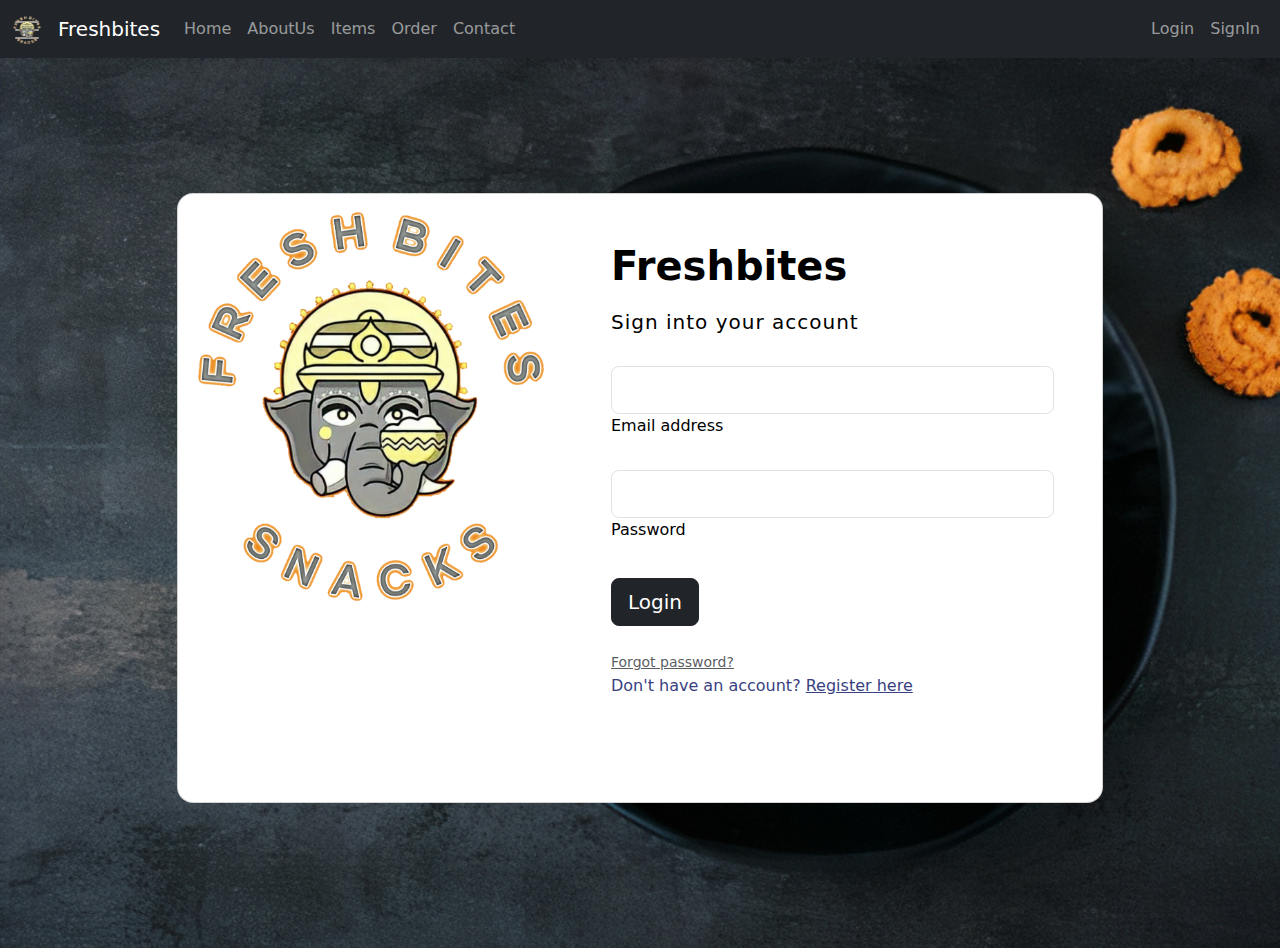
<file: login.html>
<!DOCTYPE html>
<html>
<head>
    <meta name="viewport" content="width=device-width, initial-scale=1">
    <link href="https://cdn.jsdelivr.net/npm/bootstrap@5.1.3/dist/css/bootstrap.min.css" rel="stylesheet">
    <script src="https://cdn.jsdelivr.net/npm/bootstrap@5.1.3/dist/js/bootstrap.bundle.min.js"></script>
    <title>Login</title>
</head>
<body>
  <nav class="navbar navbar-expand-sm bg-dark navbar-dark fixed-top" >
    <div class="container-fluid">
      <a class="navbar-brand"  href="intro.html"> <img src="web images/logo.png" alt="logo" width="10%" height="10%" class="navbar-toggler-icon"></a>
      <a class="navbar-brand" href="intro.html">Freshbites </a>
      <button class="navbar-toggler" type="button" data-bs-toggle="collapse" data-bs-target="#collapsibleNavbar">
        <span class="navbar-toggler-icon"></span>
      </button>
      <div class="collapse navbar-collapse justify-content-right" id="collapsibleNavbar">
        <ul class="navbar-nav" >
          <li class="nav-item">
            <a class="nav-link" href="index.html">Home</a>
          </li>
          <li class="nav-item"> 
            <a class="nav-link" href="aboutus.html">AboutUs</a>
          </li> 
          <li class="nav-item">
            <a class="nav-link" href="product.html">Items</a>
          </li>  
          <li class="nav-item">
            <a class="nav-link" href="order.html">Order</a>
          </li> 
          <li class="nav-item">
            <a class="nav-link" href="contactus.html">Contact</a>
          </li>
        </ul>
        <div class="navbar-nav ms-auto">
          <a class="nav-link" href="login.html">Login</a>
          <a class="nav-link" href="register.html">SignIn</a>
        </div>
      </div>
    </div>
  </nav>
  <br><br>
    <section class="vh-100" style="background-image: url('web images/freshback1.jpg'); background-size: cover;">
        <div class="container py-5 h-100">
          <div class="row d-flex justify-content-center align-items-center h-100">
            <div class="col col-xl-10">
              <div class="card" style="border-radius: 1rem;">
                <div class="row g-0">
                  <div class="col-md-6 col-lg-5 d-none d-md-block">
                      <div class="container"></div>
                        <img
                        src="web images/logo.png " 
                        alt="login form"
                        class="img-fluid" style="border-radius: 1rem 0 0 1rem;"
                        />
                  </div>
                  <div class="col-md-6 col-lg-7 d-flex align-items-center">
                    <div class="card-body p-4 p-lg-5 text-black">
                      <form>
                          

                        <div class="d-flex align-items-center mb-3 pb-1">
                          <span class="h1 fw-bold mb-0">Freshbites</span>
                        </div>
                        <h5 class="fw-normal mb-3 pb-3" style="letter-spacing: 1px;">Sign into your account</h5>
      
                        <div class="form-outline mb-4">
                          <input type="email" id="form2Example17" class="form-control form-control-lg" />
                          <label class="form-label" for="form2Example17">Email address</label>
                        </div>
      
                        <div class="form-outline mb-4">
                          <input type="password" id="form2Example27" class="form-control form-control-lg" />
                          <label class="form-label" for="form2Example27">Password</label>
                        </div>
      
                        <div class="pt-1 mb-4">
                          <button class="btn btn-dark btn-lg btn-block" type="button">Login</button>
                        </div>
      
                        <a class="small text-muted" href="#!">Forgot password?</a>
                        <p class="mb-5 pb-lg-2" style="color: #393f81;">Don't have an account? <a href="register.html" style="color: #393f81;">Register here</a></p>
                      </form>
                    </div>
                  </div>
                </div>
              </div>
            </div>
          </div>
        </div>
      </section>
</body>
</html>
</file>
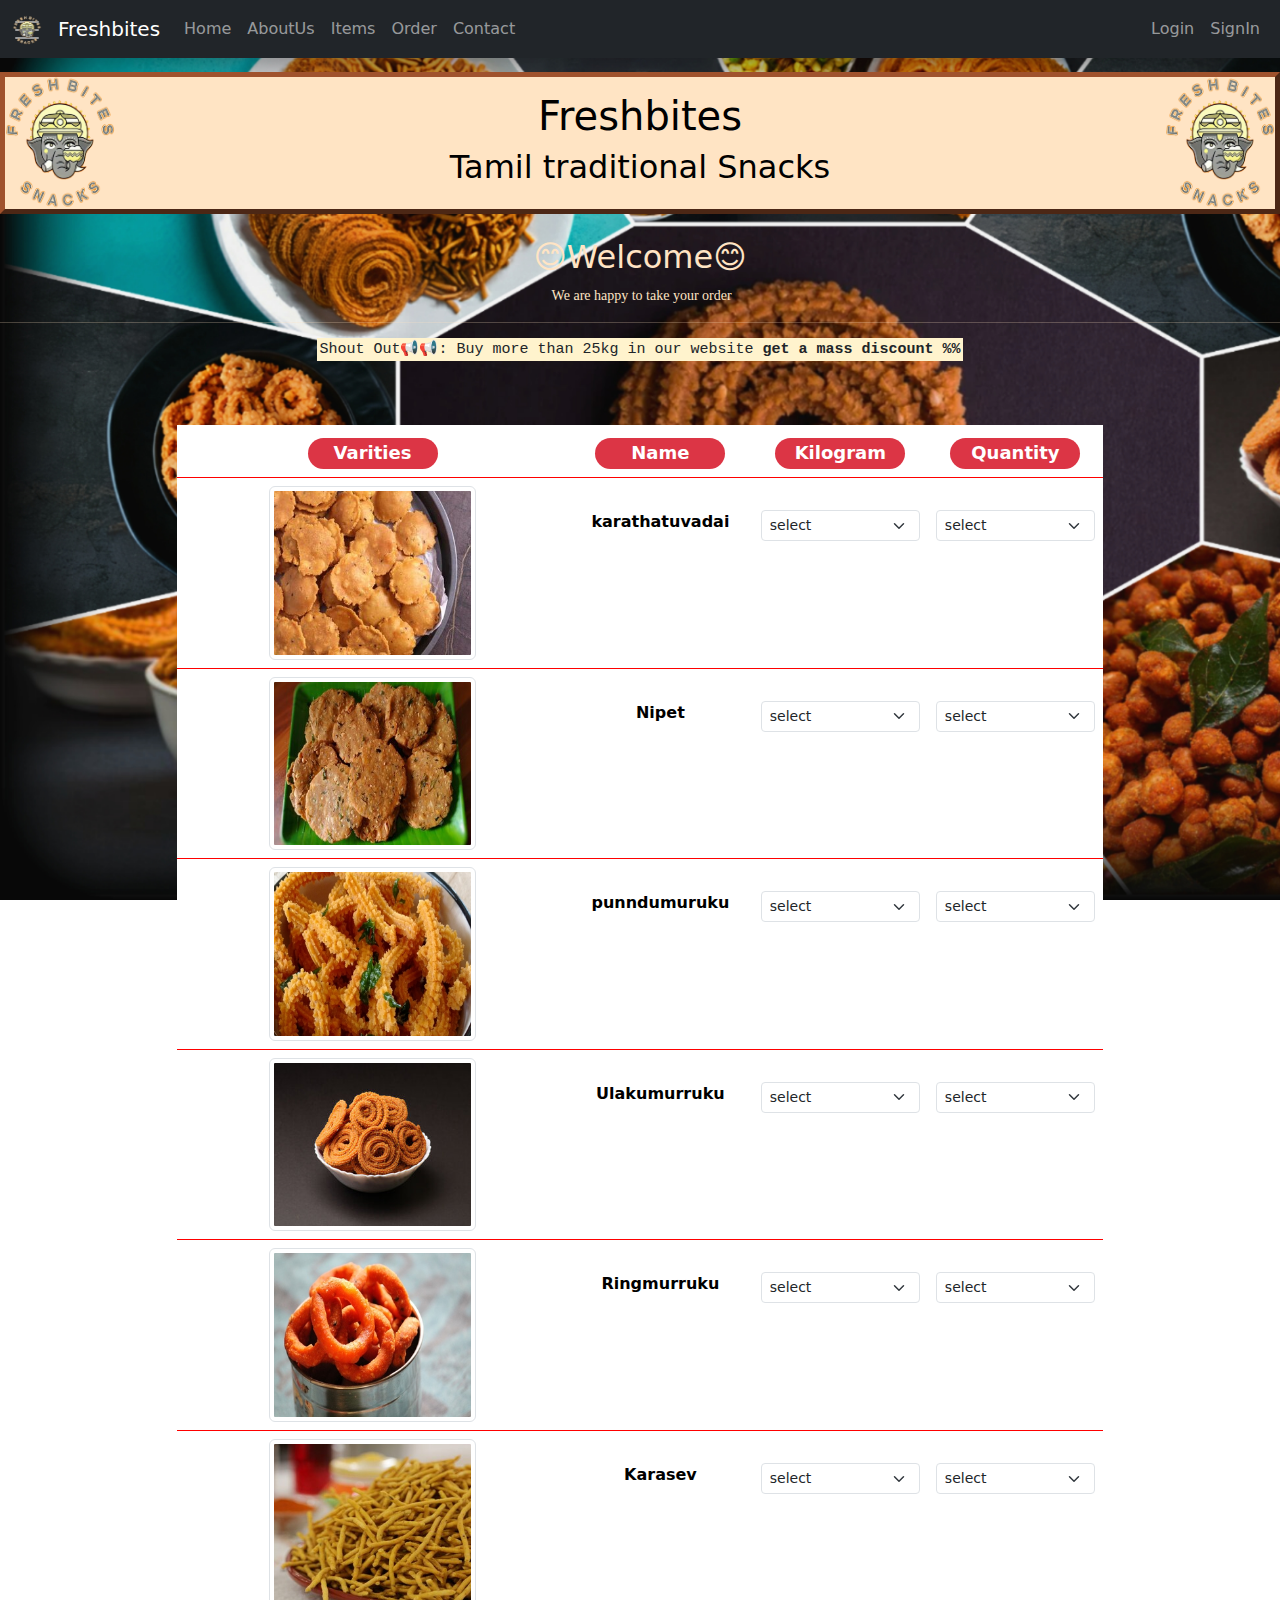
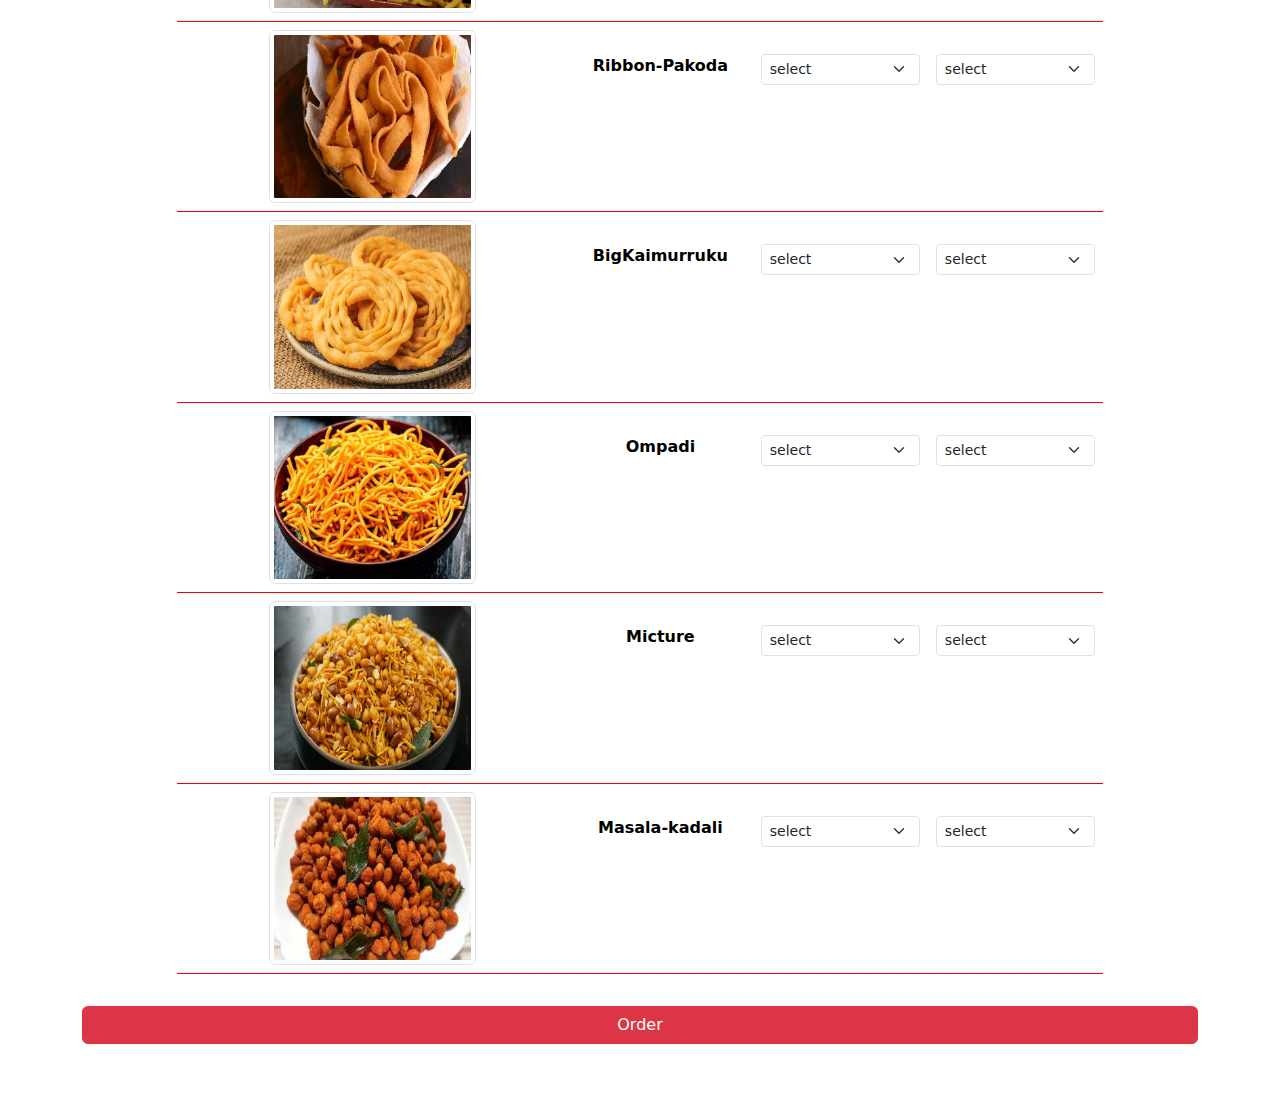
<file: order.html>
<!DOCTYPE html>
<html>
<head>
    <title>Order in Freshbites</title>
    <meta name="viewport" content="width=device-width, initial-scale=1">
    <link href="https://cdn.jsdelivr.net/npm/bootstrap@5.1.3/dist/css/bootstrap.min.css" rel="stylesheet">
    <script src="https://cdn.jsdelivr.net/npm/bootstrap@5.1.3/dist/js/bootstrap.bundle.min.js"></script>
    <!-- <link rel="stylesheet" type="text/css" href="style.css"> -->

    <style>
        body{
            background-image: url('web images/orderback1.jpg');
            background-repeat: no-repeat;
            background-attachment: fixed;
            background-size: cover;
            color: bisque;
        }
        .table{
            
            /* background-color:gray; */
            background-image: url("web images/snackes5.jpg");
            background-repeat: no-repeat;
            background-attachment: fixed;
            background-size: cover;
            border: 5px red;

        }
        .indexheadingord{
          color: black;
          background-color: bisque;
          border: 5px sienna;
          border-style: outset;
          border-bottom-style: outset;
          padding: 15px;
          text-align: center;
        }
        #common
        {
            font-size:medium;
            
            font-weight:bold;
        }
        td
        {
            text-align: center;
            font-weight: bold;
        }
        th
        {
            text-align: center;
        }

    </style>
    <script>
      window.addEventListener( "load", start, false );
      function start()
      {
        document.getElementById("ord").addEventListener("click",subfun, false );
      }
      function subfun() 
      { 
          window.alert("Order placed");
      }
    </script>
</head>
<body>
    <nav class="navbar navbar-expand-sm bg-dark navbar-dark fixed-top" >
        <div class="container-fluid">
          <a class="navbar-brand"  href="intro.html"> <img src="web images/logo.png" alt="logo" width="10%" height="10%" class="navbar-toggler-icon"></a>
          <a class="navbar-brand" href="intro.html">Freshbites </a>
          <button class="navbar-toggler" type="button" data-bs-toggle="collapse" data-bs-target="#collapsibleNavbar">
            <span class="navbar-toggler-icon"></span>
          </button>
          <div class="collapse navbar-collapse" id="collapsibleNavbar">
            <ul class="navbar-nav" >
              <li class="nav-item">
                <a class="nav-link" href="index.html">Home</a>
              </li>
              <li class="nav-item"> 
                <a class="nav-link" href="aboutus.html">AboutUs</a>
              </li> 
              <li class="nav-item">
                <a class="nav-link" href="product.html">Items</a>
              </li>  
              <li class="nav-item">
                <a class="nav-link" href="order.html">Order</a>
              </li> 
              <li class="nav-item">
                <a class="nav-link" href="contactus.html">Contact</a>
              </li>
            </ul>
            <div class="navbar-nav ms-auto">
                <a class="nav-link" href="login.html" >Login</a>
                <a class="nav-link" href="register.html">SignIn</a>
            </div>
          </div>
        </div>
    </nav>
    <br>
    <br>
    <br>
    <header>
        <img src="web images/logo.png" alt="logo" width="120" height="140" align = "left">
        <img src="web images/logo.png" alt="logo" width="120" height="140" align = "right">
    <div class="indexheadingord">
        <h1 id = "topup" style="text-align: center; " align="center">Freshbites</h1>
        <h2 style="text-align: center;">Tamil traditional Snacks</h2>
    </div>
    </header>
    
    <br>
    <center>
        <h2>😊Welcome😊</h2>
        <pre style="font-family:Tahoma;"> We are happy to take your order</pre>
        <hr>
        <p style="font-family: monospace; font-size: 15px;"> <mark> Shout Out📢📢: Buy more than 25kg in our website
            <strong>get a mass discount %%</strong></mark>
        </p>
    </center>
    <div class="container mt-3">
        <div class="row">
            <div class="col-md-1">

            </div>
            <div class="col-md-10">
                <div class="table-responsive-xm">
                    <table class="table-bordered">
                        <table class="table " style="color:white">
                            <tr>
                                <th style="font-size:x-large;"> <span class="badge bg-danger rounded-pill" style="width:130px;">Varities</th></span>
                                <th  style="font-size:x-large;"><span class="badge bg-danger rounded-pill" style="width:130px;">Name</th></span>
                                <th  style="font-size:x-large;"><span class="badge bg-danger rounded-pill" style="width:130px;">Kilogram</span></th>
                                <th  style="font-size:x-large;"><span class="badge bg-danger rounded-pill" style="width:130px;">Quantity</span></th>
                                <br><br>
                            </tr>
                            <tr>
                                <td><img src="items/karathatuvadai.jpg" class="img-thumbnail" alt="img" width="55%" height="55%"></td>
                                <td id="common"><br>karathatuvadai</td>
                                <td>
                                    <br>
                                    <select name="quantity" class="form-select form-select-sm" aria-label=".form-select-sm example">
                                    <option>select</option>
                                    <option>1kg</option>
                                    <option>2kg</option>
                                    <option>3kg</option>
                                    <option>4kg</option>
                                    <option>5kg</option>
                                </select></td>
                                <td>
                                    <br>
                                    <select name="pies" class="form-select form-select-sm" aria-label=".form-select-sm example">
                                        <option>select</option>
                                        <option>1ps</option>
                                        <option>2ps</option>
                                        <option>3ps</option>
                                        <option>4ps</option>
                                        <option>5ps</option>
                                    </select>
                                </td>

                            </tr>
                            <tr>
                                <td><img src="items/nipet.jpg" class="img-thumbnail" alt="img" width="55%" height="55%"></td>
                                <td> <br> Nipet</td>
                                <th><br><select name="qnt" class="form-select form-select-sm" aria-label=".form-select-sm example">
                                   
                                    <option>select</option>
                                    <option>1kg</option>
                                    <option>2kg</option>
                                    <option>3kg</option>
                                    <option>4kg</option>
                                    <option>5kg</option>
                                </select></th>
                                <td>
                                    <br>
                                    <select name="pies" class="form-select form-select-sm" aria-label=".form-select-sm example">
                                        <option>select</option>
                                        <option>1ps</option>
                                        <option>2ps</option>
                                        <option>3ps</option>
                                        <option>4ps</option>
                                        <option>5ps</option>
                                    </select>
                                </td>
                            </tr>
                            <tr>
                                <td><img src="items/punndumuruku.jpg" class="img-thumbnail" alt="img" width="55%" height="55%"></td>
                                <td><br> punndumuruku</td>
                                <th><br><select name="qnt" class="form-select form-select-sm" aria-label=".form-select-sm example"><br>
                                    <option>select</option>
                                    <option>1kg</option>
                                    <option>2kg</option>
                                    <option>3kg</option>
                                    <option>4kg</option>
                                    <option>5kg</option>
                                </select></th>
                                <td>
                                    <br>
                                    <select name="pies" class="form-select form-select-sm" aria-label=".form-select-sm example">
                                        <option>select</option>
                                        <option>1ps</option>
                                        <option>2ps</option>
                                        <option>3ps</option>
                                        <option>4ps</option>
                                        <option>5ps</option>
                                    </select>
                                </td>
                            </tr>
                            <tr>
                                <td><img src="items/bavkground8.jpg" class="img-thumbnail" alt="img" width="55%" height="55%"></td>
                                <td> <br> Ulakumurruku</td>
                                <th><br><select name="qnt" class="form-select form-select-sm" aria-label=".form-select-sm example">
                                
                                    <option>select</option>
                                    <option>1kg</option>
                                    <option>2kg</option>
                                    <option>3kg</option>
                                    <option>4kg</option>
                                    <option>5kg</option>
                                </select></th>
                                <td>
                                    <br>
                                    <select name="pies" class="form-select form-select-sm" aria-label=".form-select-sm example">
                                    
                                        <option>select</option>
                                        <option>1ps</option>
                                        <option>2ps</option>
                                        <option>3ps</option>
                                        <option>4ps</option>
                                        <option>5ps</option>
                                    </select>
                                </td>
                            </tr>
                            <tr>
                                <td><img src="items/ringmurruku1.jpg" class="img-thumbnail" alt="img" width="55%" height="55%"></td>
                                <td> <br> Ringmurruku</td>
                                <th><br><select name="qnt" class="form-select form-select-sm" aria-label=".form-select-sm example">
                                    
                                    <option>select</option>
                                    <option>1kg</option>
                                    <option>2kg</option>
                                    <option>3kg</option>
                                    <option>4kg</option>
                                    <option>5kg</option>
                                </select></th>
                                <td>
                                    <br>
                                    <select name="pies" class="form-select form-select-sm" aria-label=".form-select-sm example">
                                
                                        <option>select</option>
                                        <option>1ps</option>
                                        <option>2ps</option>
                                        <option>3ps</option>
                                        <option>4ps</option>
                                        <option>5ps</option>
                                    </select>
                                </td>
                            </tr>
                            <tr>
                                <td><img src="items/karasevu.jpg" class="img-thumbnail" alt="img" width="55%" height="55%"></td>
                                <td> <br> Karasev</td>
                                <td><br><select name="qnt" class="form-select form-select-sm" aria-label=".form-select-sm example">
                                    
                                    <option>select</option>
                                    <option>1kg</option>
                                    <option>2kg</option>
                                    <option>3kg</option>
                                    <option>4kg</option>
                                    <option>5kg</option>
                                </select></td>
                                <td>
                                    <br>
                                    <select name="pies" class="form-select form-select-sm" aria-label=".form-select-sm example">
                                        <option>select</option>
                                        <option>1ps</option>
                                        <option>2ps</option>
                                        <option>3ps</option>
                                        <option>4ps</option>
                                        <option>5ps</option>
                                    </select>
                                </td>
                            </tr>
                            <tr>
                                <td><img src="items/ribbon-pakoda.jpg" class="img-thumbnail" alt="img" width="55%" height="55%"></td>
                                <td><br>Ribbon-Pakoda</td>
                                <th><br><select name="qnt" class="form-select form-select-sm" aria-label=".form-select-sm example">
                                
                                    <option>select</option>
                                    <option>1kg</option>
                                    <option>2kg</option>
                                    <option>3kg</option>
                                    <option>4kg</option>
                                    <option>5kg</option>
                                </select></th>
                                <td>
                                    <br>
                                    <select name="pies" class="form-select form-select-sm" aria-label=".form-select-sm example">
                                        <option>select</option>
                                        <option>1ps</option>
                                        <option>2ps</option>
                                        <option>3ps</option>
                                        <option>4ps</option>
                                        <option>5ps</option>
                                    </select>
                                </td>
                            </tr>
                            <tr>
                                <td><img src="items/kaimurruku1.jpg" class="img-thumbnail" alt="img" width="55%" height="55%"></td>
                                <td><br>BigKaimurruku</td>
                                <th><br><select name="qnt" class="form-select form-select-sm" aria-label=".form-select-sm example">
                                    
                                    <option>select</option>
                                    <option>1kg</option>
                                    <option>2kg</option>
                                    <option>3kg</option>
                                    <option>4kg</option>
                                    <option>5kg</option>
                                </select></th>
                                <td>
                                    <br>
                                    <select name="pies" class="form-select form-select-sm" aria-label=".form-select-sm example">
                                        <option>select</option>
                                        <option>1ps</option>
                                        <option>2ps</option>
                                        <option>3ps</option>
                                        <option>4ps</option>
                                        <option>5ps</option>
                                    </select>
                                </td>    
                            </tr>
                            <tr>
                                <td>
                                    <img src="items/omapodi.jpg" alt="Ompadi" class="img-thumbnail" alt="img" width="55%" height="55%">
                                </td>
                                <td><br>Ompadi</td>
                                <th><br>
                                    <select name="qnt" class="form-select form-select-sm" aria-label=".form-select-sm example">
                                    <option>select</option>
                                    <option>1kg</option>
                                    <option>2kg</option>
                                    <option>3kg</option>
                                    <option>4kg</option>
                                    <option>5kg</option>
                                </select></th>
                                <td>
                                    <br>
                                    <select name="pies" class="form-select form-select-sm" aria-label=".form-select-sm example">
                                        <option>select</option>
                                        <option>1ps</option>
                                        <option>2ps</option>
                                        <option>3ps</option>
                                        <option>4ps</option>
                                        <option>5ps</option>
                                    </select>
                                </td>    
                            </tr>
                            <tr>
                                <td>
                                    <img src="items/micture.jpg" alt="Micture" class="img-thumbnail" alt="img" width="55%" height="55%">
                                </td>
                                <td><br>Micture</td>
                                <th><br>
                                    <select name="qnt" class="form-select form-select-sm" aria-label=".form-select-sm example">
                                    <option>select</option>
                                    <option>1kg</option>
                                    <option>2kg</option>
                                    <option>3kg</option>
                                    <option>4kg</option>
                                    <option>5kg</option>
                                </select></th>
                                <td>
                                    <br>
                                    <select name="pies" class="form-select form-select-sm" aria-label=".form-select-sm example">
                                        <option>select</option>
                                        <option>1ps</option>
                                        <option>2ps</option>
                                        <option>3ps</option>
                                        <option>4ps</option>
                                        <option>5ps</option>
                                    </select>
                                </td>    
                            </tr>
                            <tr>
                                <td>
                                    <img src="items/masala-kappalandi.jpg" alt="masala-kadali" class="img-thumbnail" alt="img" width="55%" height="55%">
                                </td>
                                <td><br>Masala-kadali</td>
                                <th><br>
                                    <select name="qnt" class="form-select form-select-sm" aria-label=".form-select-sm example">
                                    <option>select</option>
                                    <option>1kg</option>
                                    <option>2kg</option>
                                    <option>3kg</option>
                                    <option>4kg</option>
                                    <option>5kg</option>
                                </select></th>
                                <td>
                                    <br>
                                    <select name="pies" class="form-select form-select-sm" aria-label=".form-select-sm example">
                                        <option>select</option>
                                        <option>1ps</option>
                                        <option>2ps</option>
                                        <option>3ps</option>
                                        <option>4ps</option>
                                        <option>5ps</option>
                                    </select>
                                </td>    
                            </tr>
                        </table>
                    </table>    

                </div>
            </div>
            <div class="col-md-1">
                <!-- <iframe src="pricelist.html" width="400" height="400"></iframe> -->
            </div>
        </div>
    </div>
    <form id="myform">
        <center>
        <div class="container mt-3">
            <div class="d-grid gap-3">
                <button type="button" class="btn btn-danger btn-block"  id="ord" onclick="subfun">Order</button>
                <!-- <script>
                    function loginfun()
                    {
                        window.alert("Order is successfully placed!...");
                    }
                </script> -->
            </div>
        </div>
        </center>
    </form>
    <br><br><br>
</body>
</html>
</file>
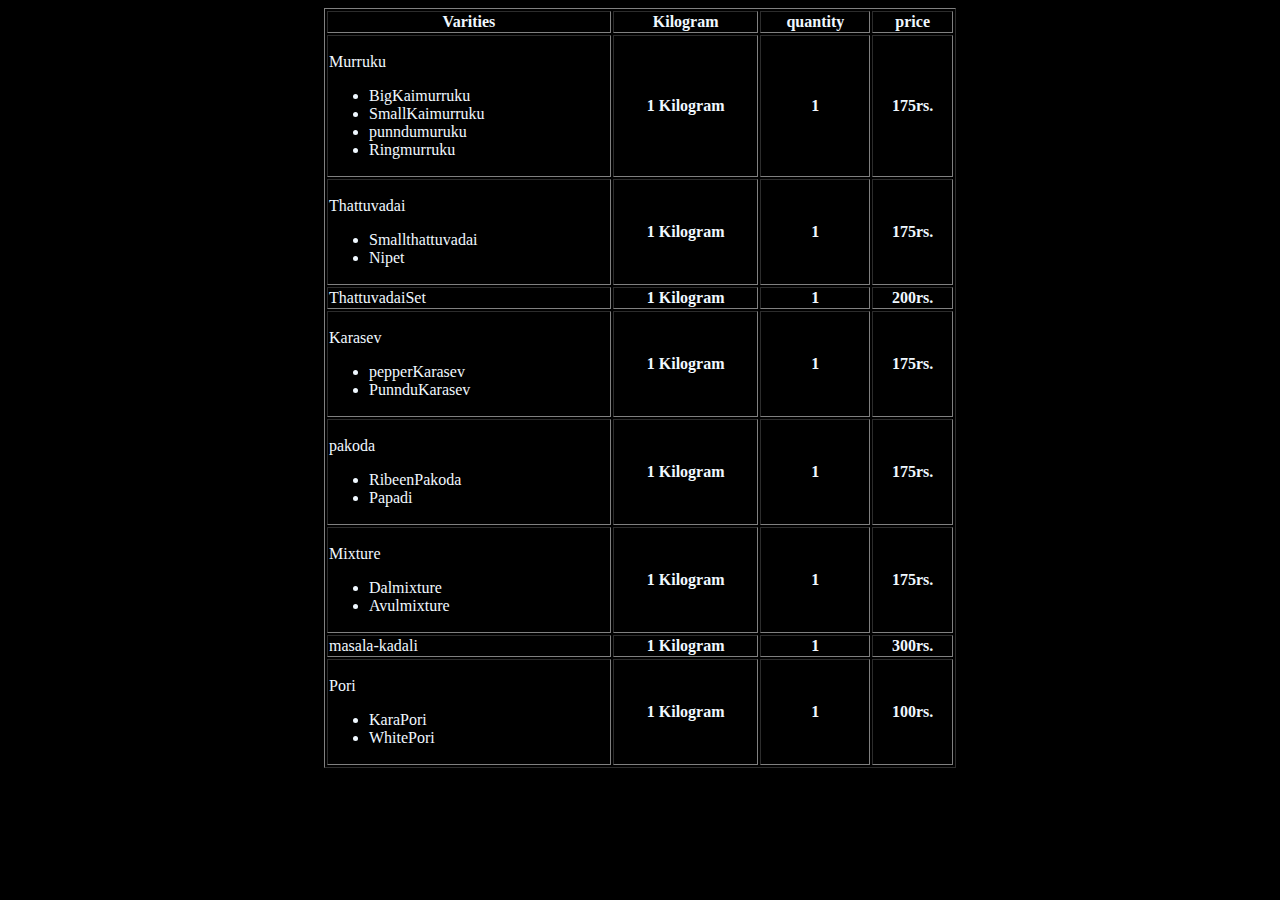
<file: pricelist.html>
<!DOCTYPE html>
<html lang="en">
<head>
    <title>price list</title>
    <style>
        body{
            background-image: url("items/backimgitems.jpg");
        }
        table{
            color: aliceblue;
        }
    </style>
</head>
<body>
    <center>
    <table style="width: 50%" border = "1">
        <tr>
            <th>Varities</th>
            <th>Kilogram</th>
            <th>quantity</th>
            <th>price</th>
        </tr>
        <tr>
            <td>
                <p>Murruku</p>
                <ul>
                    <li>BigKaimurruku</li>
                    <li>SmallKaimurruku</li>
                    <li>punndumuruku</li>
                    <li>Ringmurruku</li>
                </ul>

            </td>
            <th >
                1 Kilogram
            </th>
            <th>
                1
            </th>
            <th>
                175rs.
            </th>
        </tr>
        <tr>
            <td>
                <p>Thattuvadai</p>
                <ul>
                    <li>Smallthattuvadai</li>
                    <li>Nipet</li>
                </ul>
            </td>
            <th>
                1 Kilogram
            </th>
            <th>
                1
            </th>
            <th>
                175rs.
            </th>
        </tr>
        <tr>
            <td>ThattuvadaiSet</td>
            <th> 1 Kilogram</th>
            <th>1</th>
            <th>200rs.</th>
        </tr>
        <tr>
            <td>
                <p>Karasev</p>
                <ul>
                    <li>pepperKarasev</li>
                    <li>PunnduKarasev</li>
                </ul>
            </td>
            <th>1 Kilogram</th>
            <th>1</th>
            <th>175rs.</th>
        </tr>
        <tr>
            <td>
                <p>pakoda</p>
                <ul>
                    <li>RibeenPakoda</li>
                    <li>Papadi</li>
                </ul>
            </td>
            <th>1 Kilogram</th>
            <th>1</th>
            <th>175rs.</th>
        </tr>
        <tr>
            <td>
                <p>Mixture</p>
                <ul>
                    <li>Dalmixture</li>
                    <li>Avulmixture</li>
                </ul>
            </td>
            <th>1 Kilogram</th>
            <th>1</th>
            <th>175rs.</th>
        </tr>
        <tr>
            <td>masala-kadali</td>
            <th>1 Kilogram</th>
            <th>1</th>
            <th>300rs.</th>
        </tr>
        <tr>
            <td>
                <p>Pori</p>
                <ul>
                    <li>KaraPori</li>
                    <li>WhitePori</li>
                </ul>
            </td>
            <th>1 Kilogram</th>
            <th>1</th>
            <th>100rs.</th>
        </tr>

    </table>
    </center>
</body>
</html>
</file>
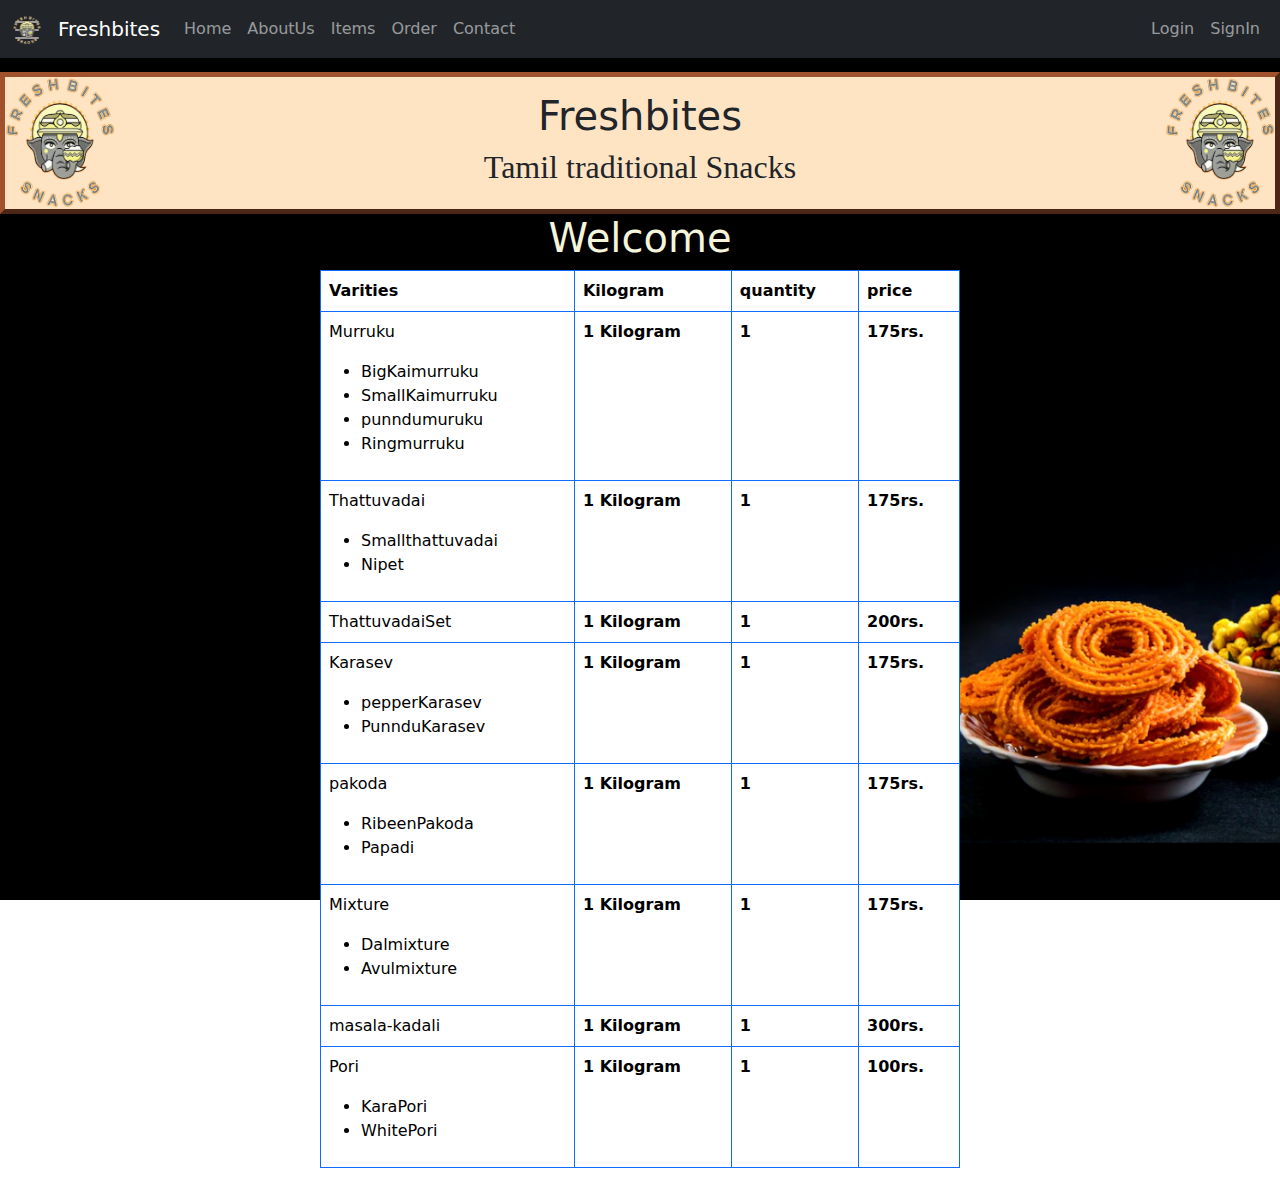
<file: product.html>
<!DOCTYPE html>
<html
>
<head>
    <title>items</title>
    <meta name="viewport" content="width=device-width, initial-scale=1">
    <link href="https://cdn.jsdelivr.net/npm/bootstrap@5.1.3/dist/css/bootstrap.min.css" rel="stylesheet">
    <script src="https://cdn.jsdelivr.net/npm/bootstrap@5.1.3/dist/js/bootstrap.bundle.min.js"></script>
    <style>
        body{
            background-image: url('items/backimgitems.jpg');
            background-repeat: no-repeat;
            background-attachment: fixed;
            background-size: cover;
        }
        .table{
            color: beige;
        }
        .indexheadingord{
          color: b  lack;
          background-color: bisque;
          border: 5px sienna;
          border-style: outset;
          border-bottom-style: outset;
          padding: 15px;
          text-align: center;
        }
        /* .indexheading{
            border-bottom: 5px lightcoral;
        } */


    </style>
</head>
<body>
    <nav class="navbar navbar-expand-sm bg-dark navbar-dark fixed-top" >
        <div class="container-fluid">
          <a class="navbar-brand"  href="intro.html"> <img src="web images/logo.png" alt="logo" width="10%" height="10%" class="navbar-toggler-icon"></a>
          <a class="navbar-brand" href="intro.html">Freshbites </a>
          <button class="navbar-toggler" type="button" data-bs-toggle="collapse" data-bs-target="#collapsibleNavbar">
            <span class="navbar-toggler-icon"></span>
          </button>
          <div class="collapse navbar-collapse" id="collapsibleNavbar">
            <ul class="navbar-nav" >
              <li class="nav-item">
                <a class="nav-link" href="index.html">Home</a>
              </li>
              <li class="nav-item"> 
                <a class="nav-link" href="aboutus.html">AboutUs</a>
              </li> 
              <li class="nav-item">
                <a class="nav-link" href="product.html">Items</a>
              </li>  
              <li class="nav-item">
                <a class="nav-link" href="order.html">Order</a>
              </li> 
              <li class="nav-item">
                <a class="nav-link" href="contactus.html">Contact</a>
              </li>
            </ul>
            <div class="navbar-nav ms-auto">
                <a class="nav-link" href="login.html">Login</a>
                <a class="nav-link" href="register.html">SignIn</a>
            </div>
          </div>
        </div>
    </nav>
    <br>
    <br>
    <br>

    <img id="logo1" src="web images/logo.png" alt="logo" width="120" height="140" align = "left">
    <img src="web images/logo.png" alt="logo" width="120" height="140" align = "right">
    <div class="indexheadingord">
        <h1 id = "topup" style="text-align: center;">Freshbites</h1>
        <h2 style="text-align: center;font-family: serif;">Tamil traditional Snacks</h2>
    </div>
    <center>
        <h1 style="color: beige;">Welcome</h1>
    </center>
    <center>
        <table class="table table-bordered border-primary " style="width: 50%" border = "1" >
            <tr>
                <th>Varities</th>
                <th>Kilogram</th>
                <th>quantity</th>
                <th>price</th>
            </tr>
            <tr>
                <td>
                    <p>Murruku</p>
                    <ul>
                        <li>BigKaimurruku</li>
                        <li>SmallKaimurruku</li>
                        <li>punndumuruku</li>
                        <li>Ringmurruku</li>
                    </ul>
    
                </td>
                <th >
                    1 Kilogram
                </th>
                <th>
                    1
                </th>
                <th>
                    175rs.
                </th>
            </tr>
            <tr>
                <td>
                    <p>Thattuvadai</p>
                    <ul>
                        <li>Smallthattuvadai</li>
                        <li>Nipet</li>
                    </ul>
                </td>
                <th>
                    1 Kilogram
                </th>
                <th>
                    1
                </th>
                <th>
                    175rs.
                </th>
            </tr>
            <tr>
                <td>ThattuvadaiSet</td>
                <th> 1 Kilogram</th>
                <th>1</th>
                <th>200rs.</th>
            </tr>
            <tr>
                <td>
                    <p>Karasev</p>
                    <ul>
                        <li>pepperKarasev</li>
                        <li>PunnduKarasev</li>
                    </ul>
                </td>
                <th>1 Kilogram</th>
                <th>1</th>
                <th>175rs.</th>
            </tr>
            <tr>
                <td>
                    <p>pakoda</p>
                    <ul>
                        <li>RibeenPakoda</li>
                        <li>Papadi</li>
                    </ul>
                </td>
                <th>1 Kilogram</th>
                <th>1</th>
                <th>175rs.</th>
            </tr>
            <tr>
                <td>
                    <p>Mixture</p>
                    <ul>
                        <li>Dalmixture</li>
                        <li>Avulmixture</li>
                    </ul>
                </td>
                <th>1 Kilogram</th>
                <th>1</th>
                <th>175rs.</th>
            </tr>
            <tr>
                <td>masala-kadali</td>
                <th>1 Kilogram</th>
                <th>1</th>
                <th>300rs.</th>
            </tr>
            <tr>
                <td>
                    <p>Pori</p>
                    <ul>
                        <li>KaraPori</li>
                        <li>WhitePori</li>
                    </ul>
                </td>
                <th>1 Kilogram</th>
                <th>1</th>
                <th>100rs.</th>
            </tr>
    
        </table>

    </center>
</body>
</html>
</file>
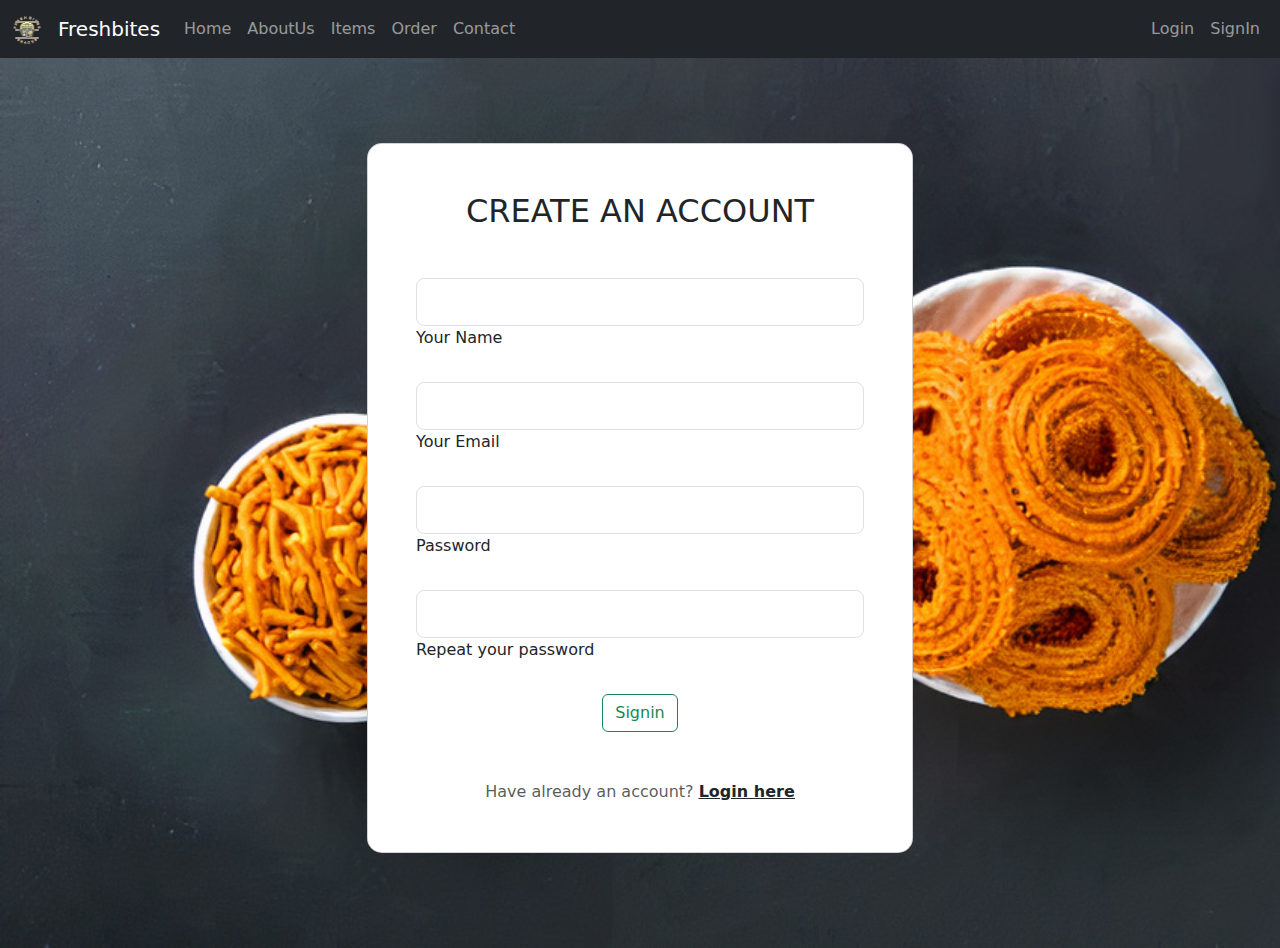
<file: register.html>
<!DOCTYPE html>
<html>
<head>
    <meta name="viewport" content="width=device-width, initial-scale=1">
    <link href="https://cdn.jsdelivr.net/npm/bootstrap@5.1.3/dist/css/bootstrap.min.css" rel="stylesheet">
    <script src="https://cdn.jsdelivr.net/npm/bootstrap@5.1.3/dist/js/bootstrap.bundle.min.js"></script>
    <title>Register</title>
</head>
<body>
  <nav class="navbar navbar-expand-sm bg-dark navbar-dark fixed-top" >
    <div class="container-fluid">
      <a class="navbar-brand"  href="intro.html"> <img src="web images/logo.png" alt="logo" width="10%" height="10%" class="navbar-toggler-icon"></a>
      <a class="navbar-brand" href="intro.html">Freshbites </a>
      <button class="navbar-toggler" type="button" data-bs-toggle="collapse" data-bs-target="#collapsibleNavbar">
        <span class="navbar-toggler-icon"></span>
      </button>
      <div class="collapse navbar-collapse justify-content-right" id="collapsibleNavbar">
        <ul class="navbar-nav" >
          <li class="nav-item">
            <a class="nav-link" href="index.html">Home</a>
          </li>
          <li class="nav-item"> 
            <a class="nav-link" href="aboutus.html">AboutUs</a>
          </li> 
          <li class="nav-item">
            <a class="nav-link" href="product.html">Items</a>
          </li>  
          <li class="nav-item">
            <a class="nav-link" href="order.html">Order</a>
          </li> 
          <li class="nav-item">
            <a class="nav-link" href="contactus.html">Contact</a>
          </li>
        </ul>
        <div class="navbar-nav ms-auto">
          <a class="nav-link" href="login.html">Login</a>
          <a class="nav-link" href="register.html">SignIn</a>
        </div>
      </div>
    </div>
  </nav>
  <br><br>
    <section class="vh-100 bg-image" style="background-image: url('web images/freshback3.jpg'); background-size: cover;">
        <div class="mask d-flex align-items-center h-100 gradient-custom-3">
          <div class="container h-100">
            <div class="row d-flex justify-content-center align-items-center h-100">
              <div class="col-12 col-md-9 col-lg-7 col-xl-6">
                <div class="card" style="border-radius: 15px;">
                  <div class="card-body p-5">
                    <h2 class="text-uppercase text-center mb-5">Create an account</h2>
      
                    <form>
      
                      <div class="form-outline mb-4">
                        <input type="text" id="form3Example1cg" class="form-control form-control-lg" />
                        <label class="form-label" for="form3Example1cg">Your Name</label>
                      </div>
      
                      <div class="form-outline mb-4">
                        <input type="email" id="form3Example3cg" class="form-control form-control-lg" />
                        <label class="form-label" for="form3Example3cg">Your Email</label>
                      </div>
      
                      <div class="form-outline mb-4">
                        <input type="password" id="form3Example4cg" class="form-control form-control-lg" />
                        <label class="form-label" for="form3Example4cg">Password</label>
                      </div>
      
                      <div class="form-outline mb-4">
                        <input type="password" id="form3Example4cdg" class="form-control form-control-lg" />
                        <label class="form-label" for="form3Example4cdg">Repeat your password</label>
                      </div>
                      <div class="d-flex justify-content-center">
                        <button type="button" class="btn btn-outline-success ">Signin</button>
                      </div>
                      <p class="text-center text-muted mt-5 mb-0">Have already an account? <a href="login.html" class="fw-bold text-body"><u>Login here</u></a></p>
                    </form>
      
                  </div>
                </div>
              </div>
            </div>
          </div>
        </div>
      </section>
</body>
</html>
</file>
<file: style.css>
.indexheading{

    background-color: bisque;
    text-align: center;
    font-family:Verdana; 
    color: black;
    image position: 10% 10%;
    padding: 2px;   
    border: 5px sienna;
    border-style: outset;
    border-bottom-style:outset;
    
}
</file>
